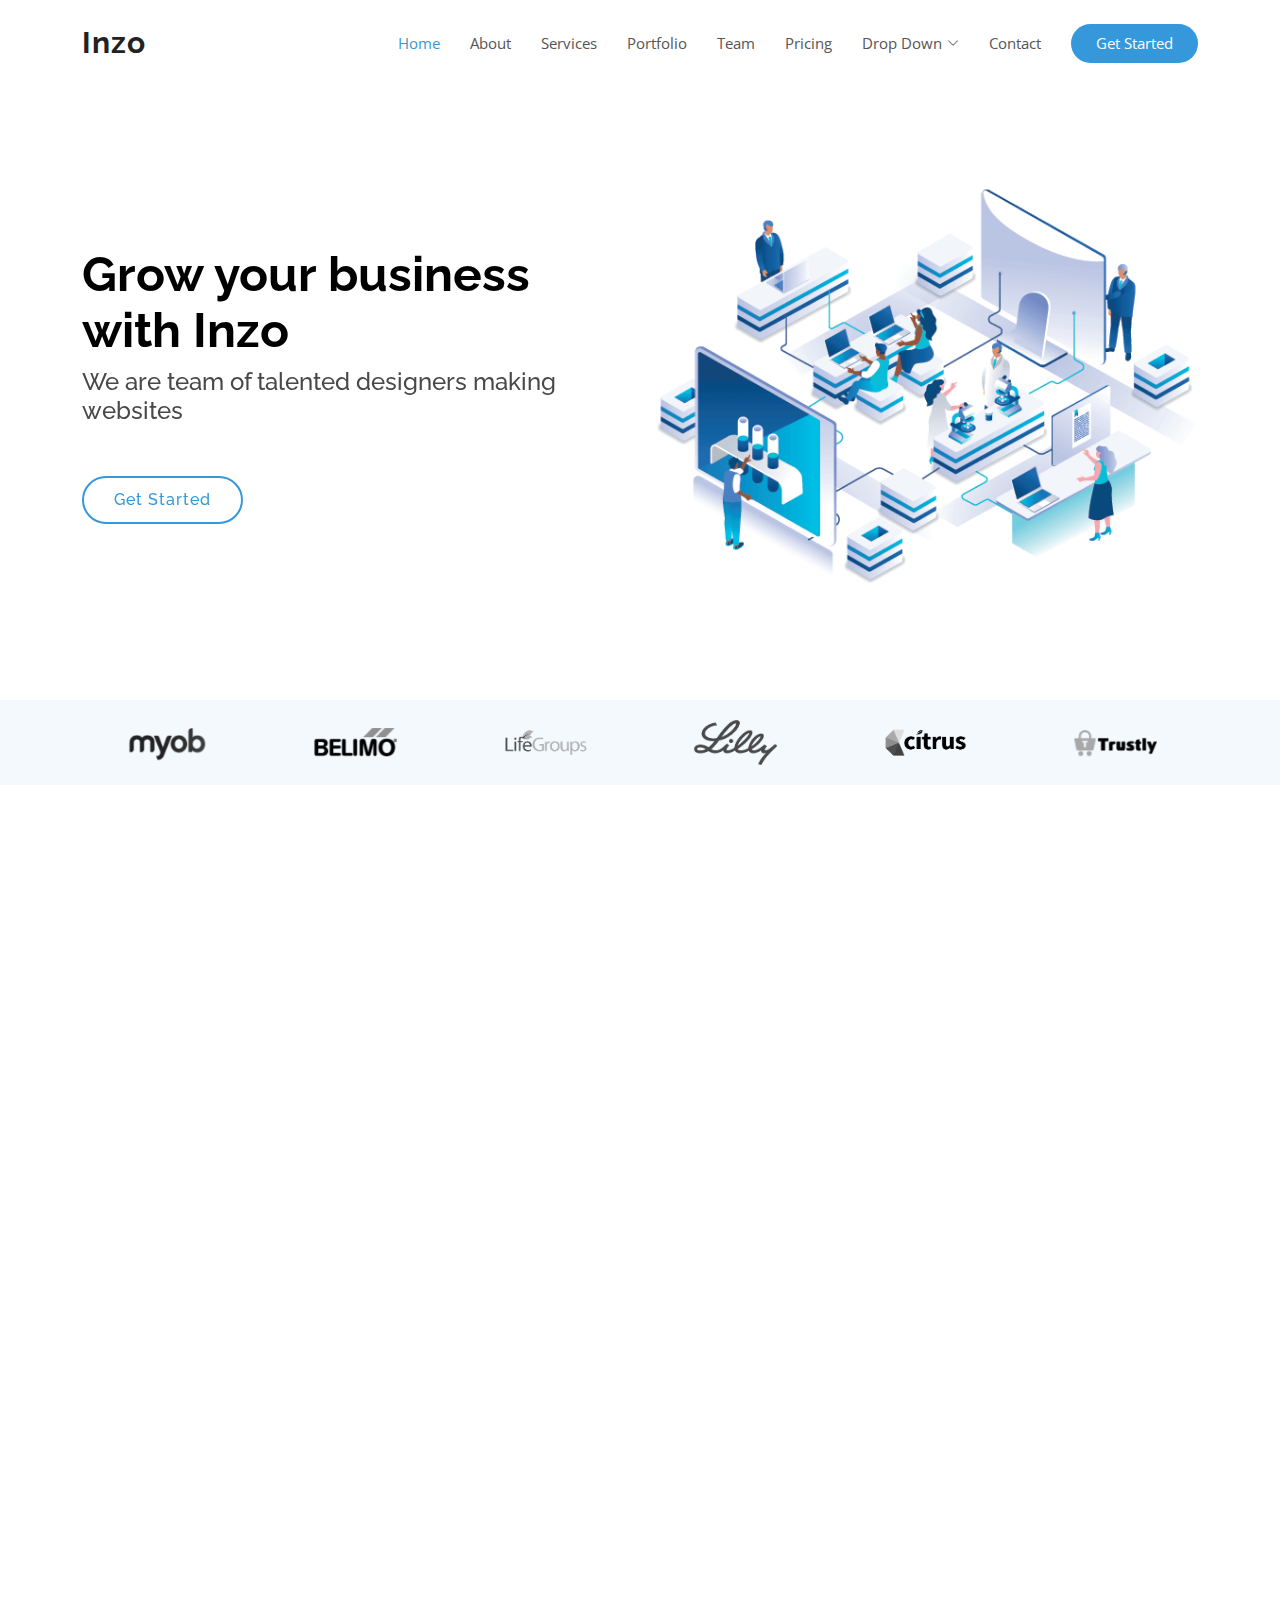
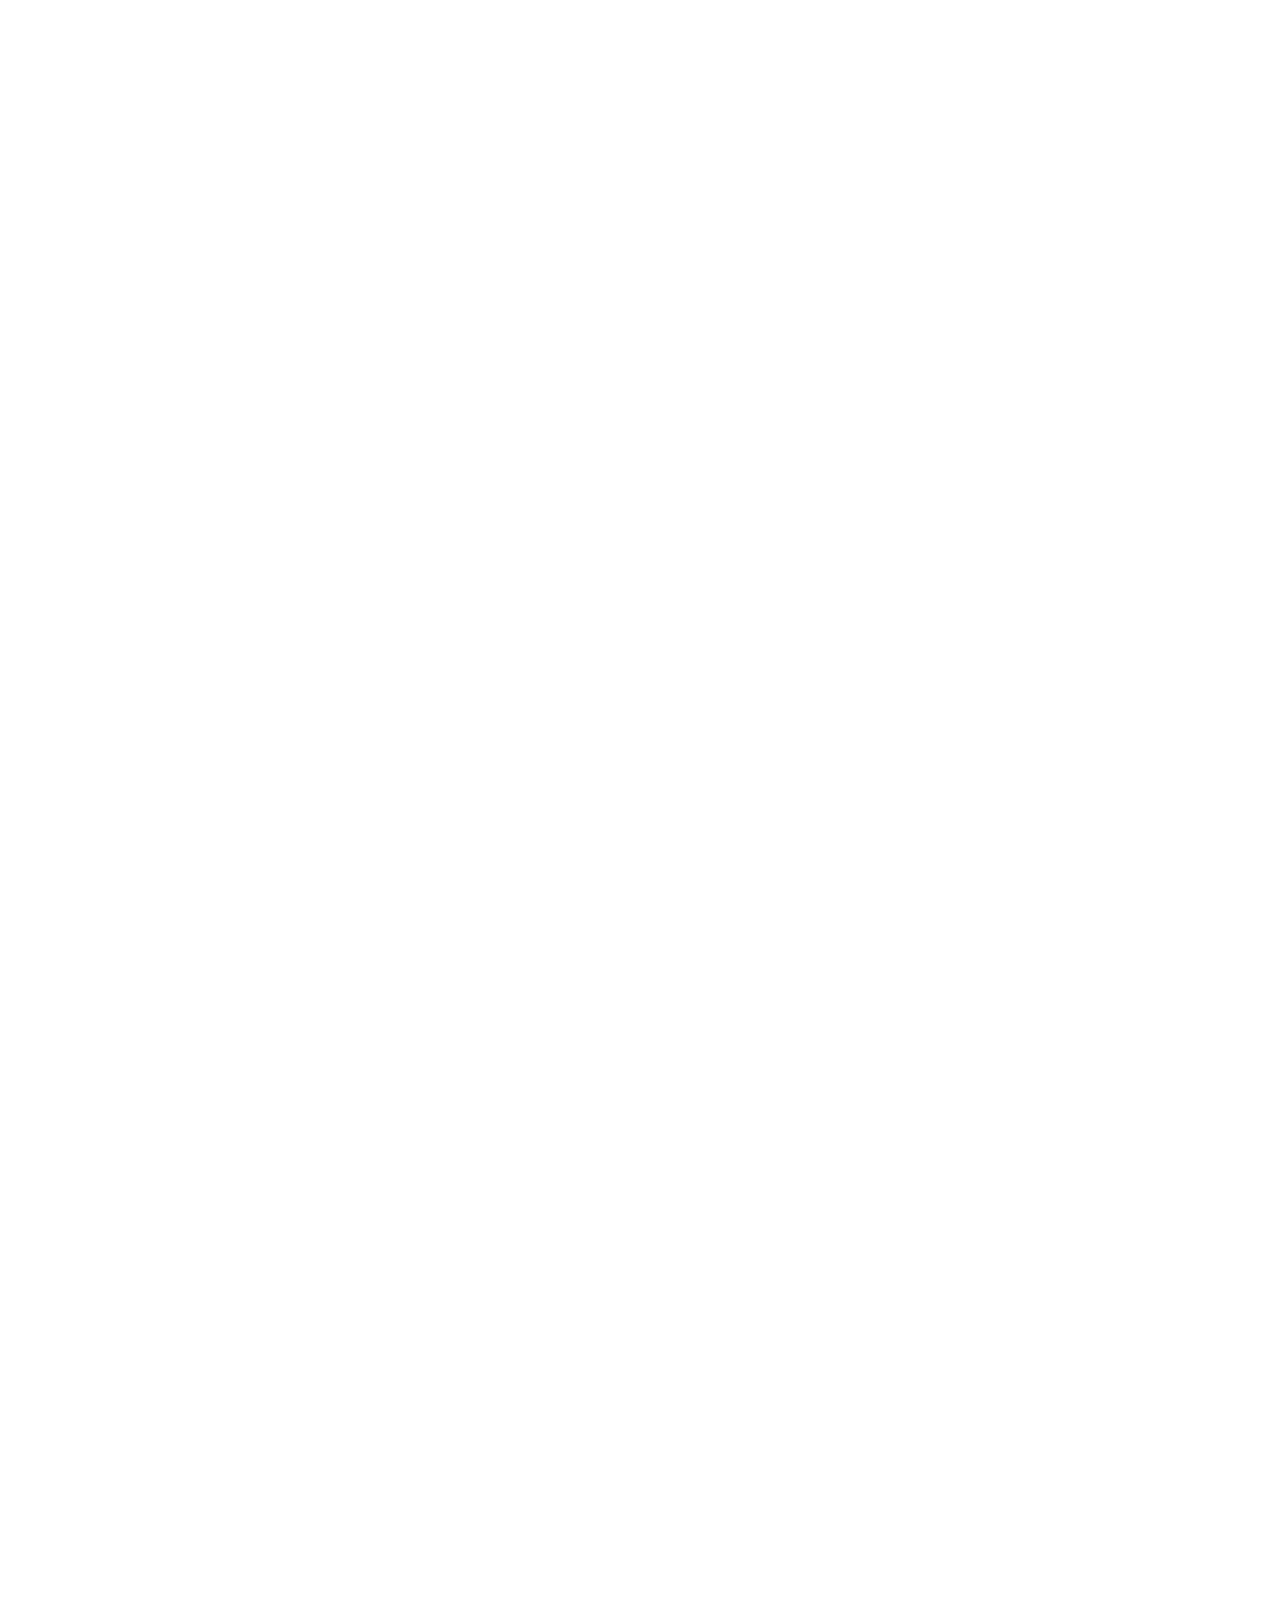
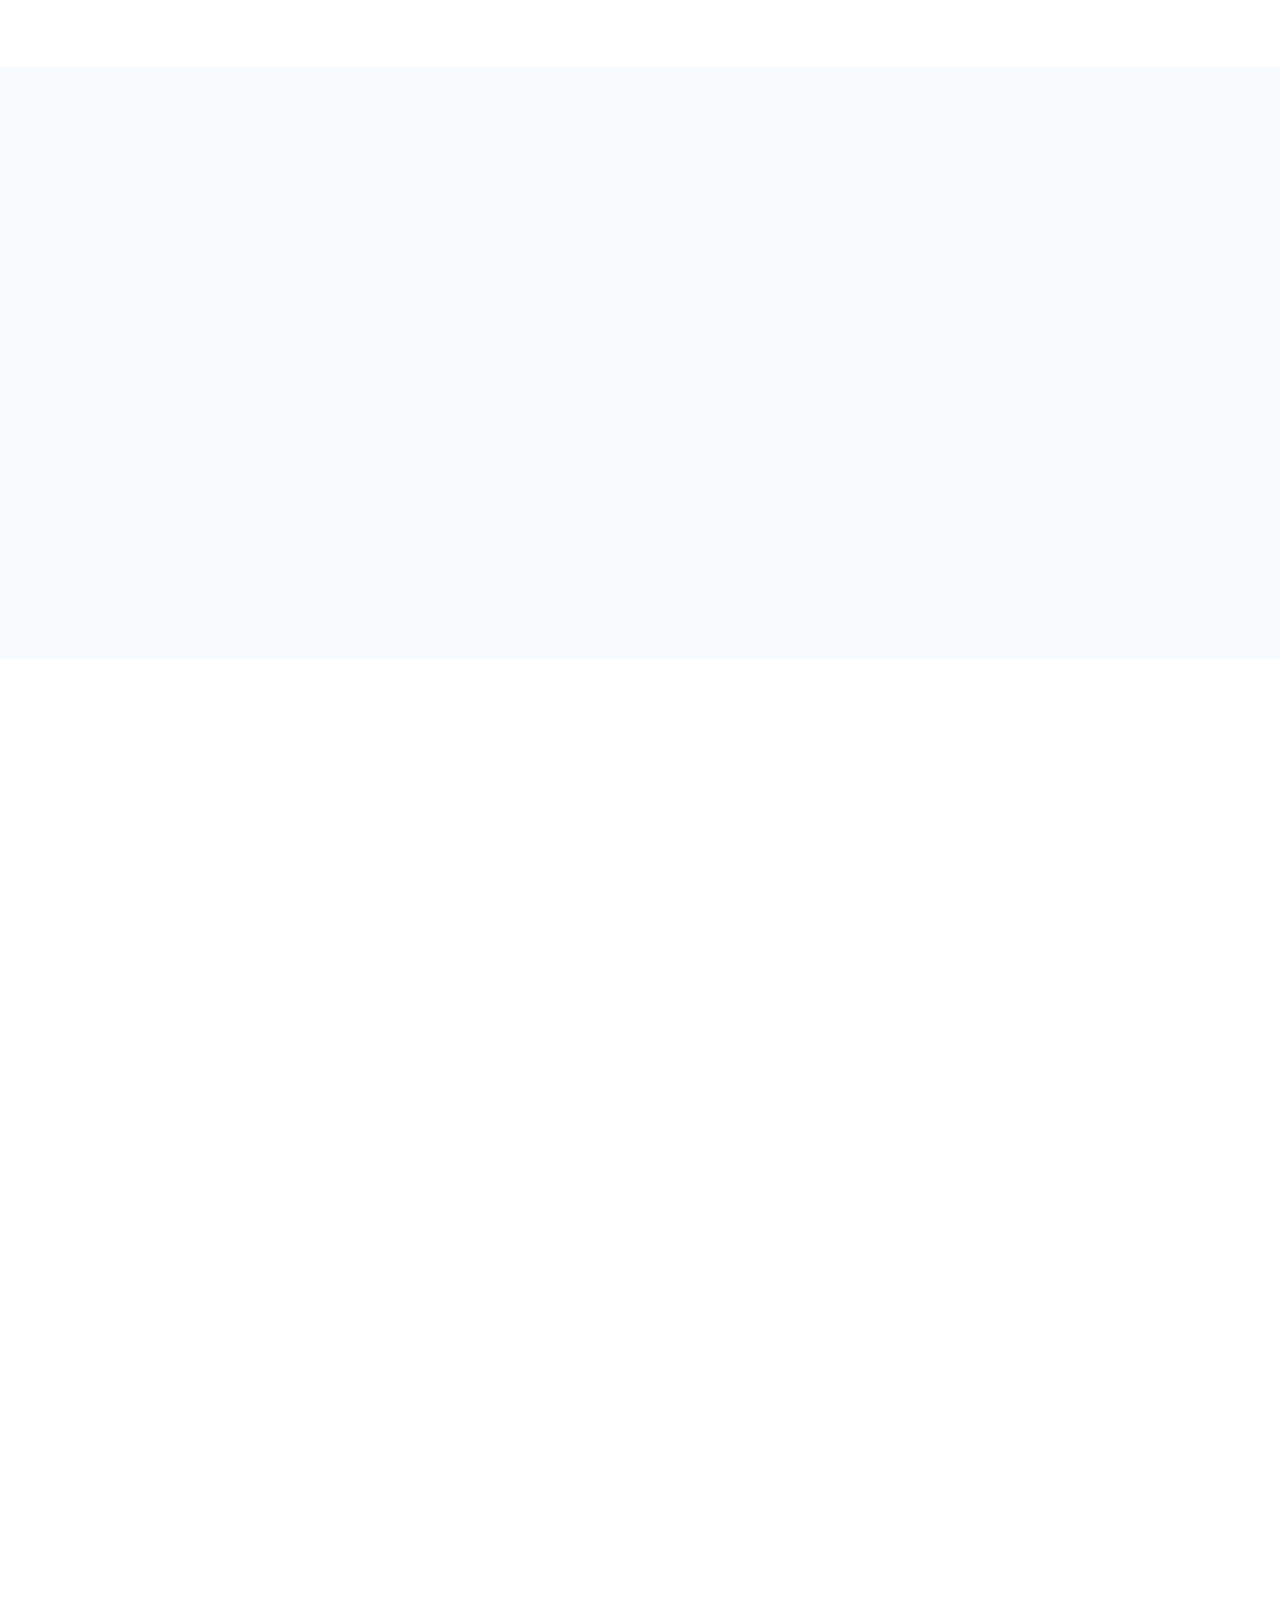
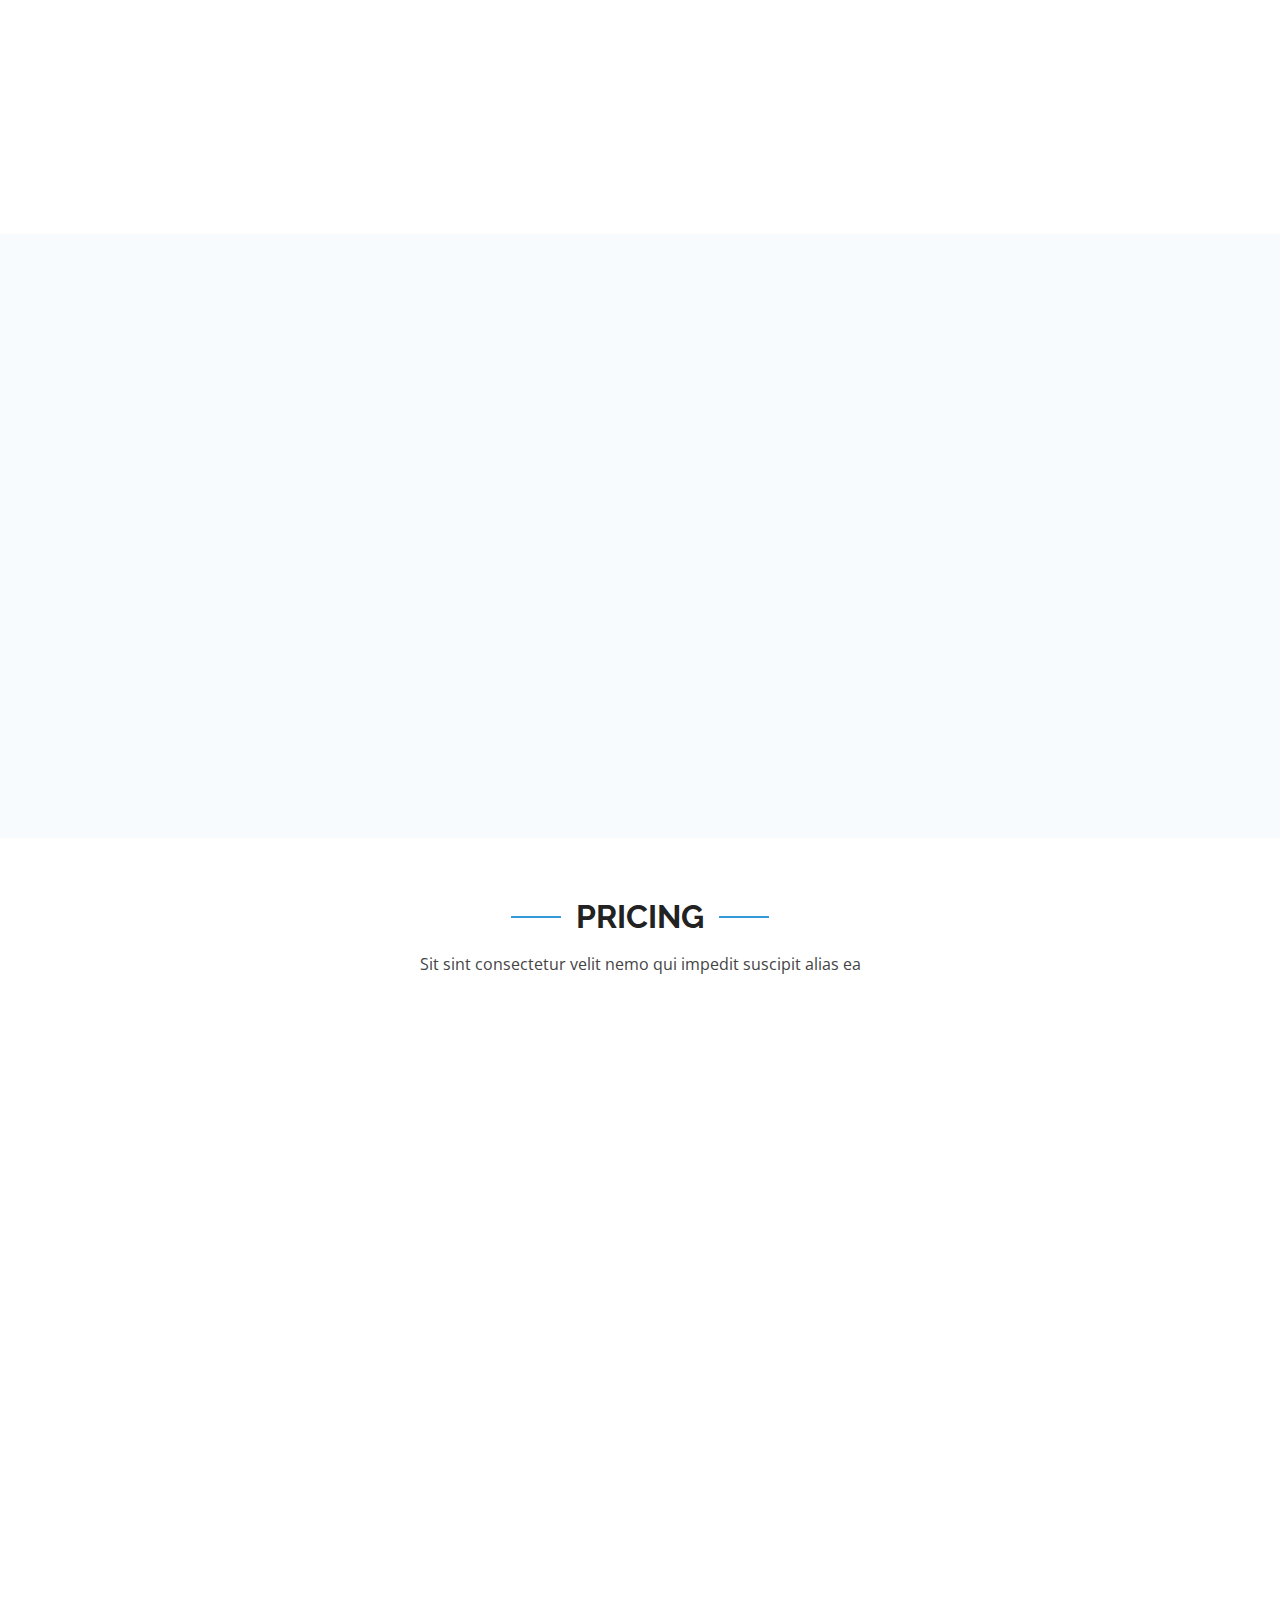
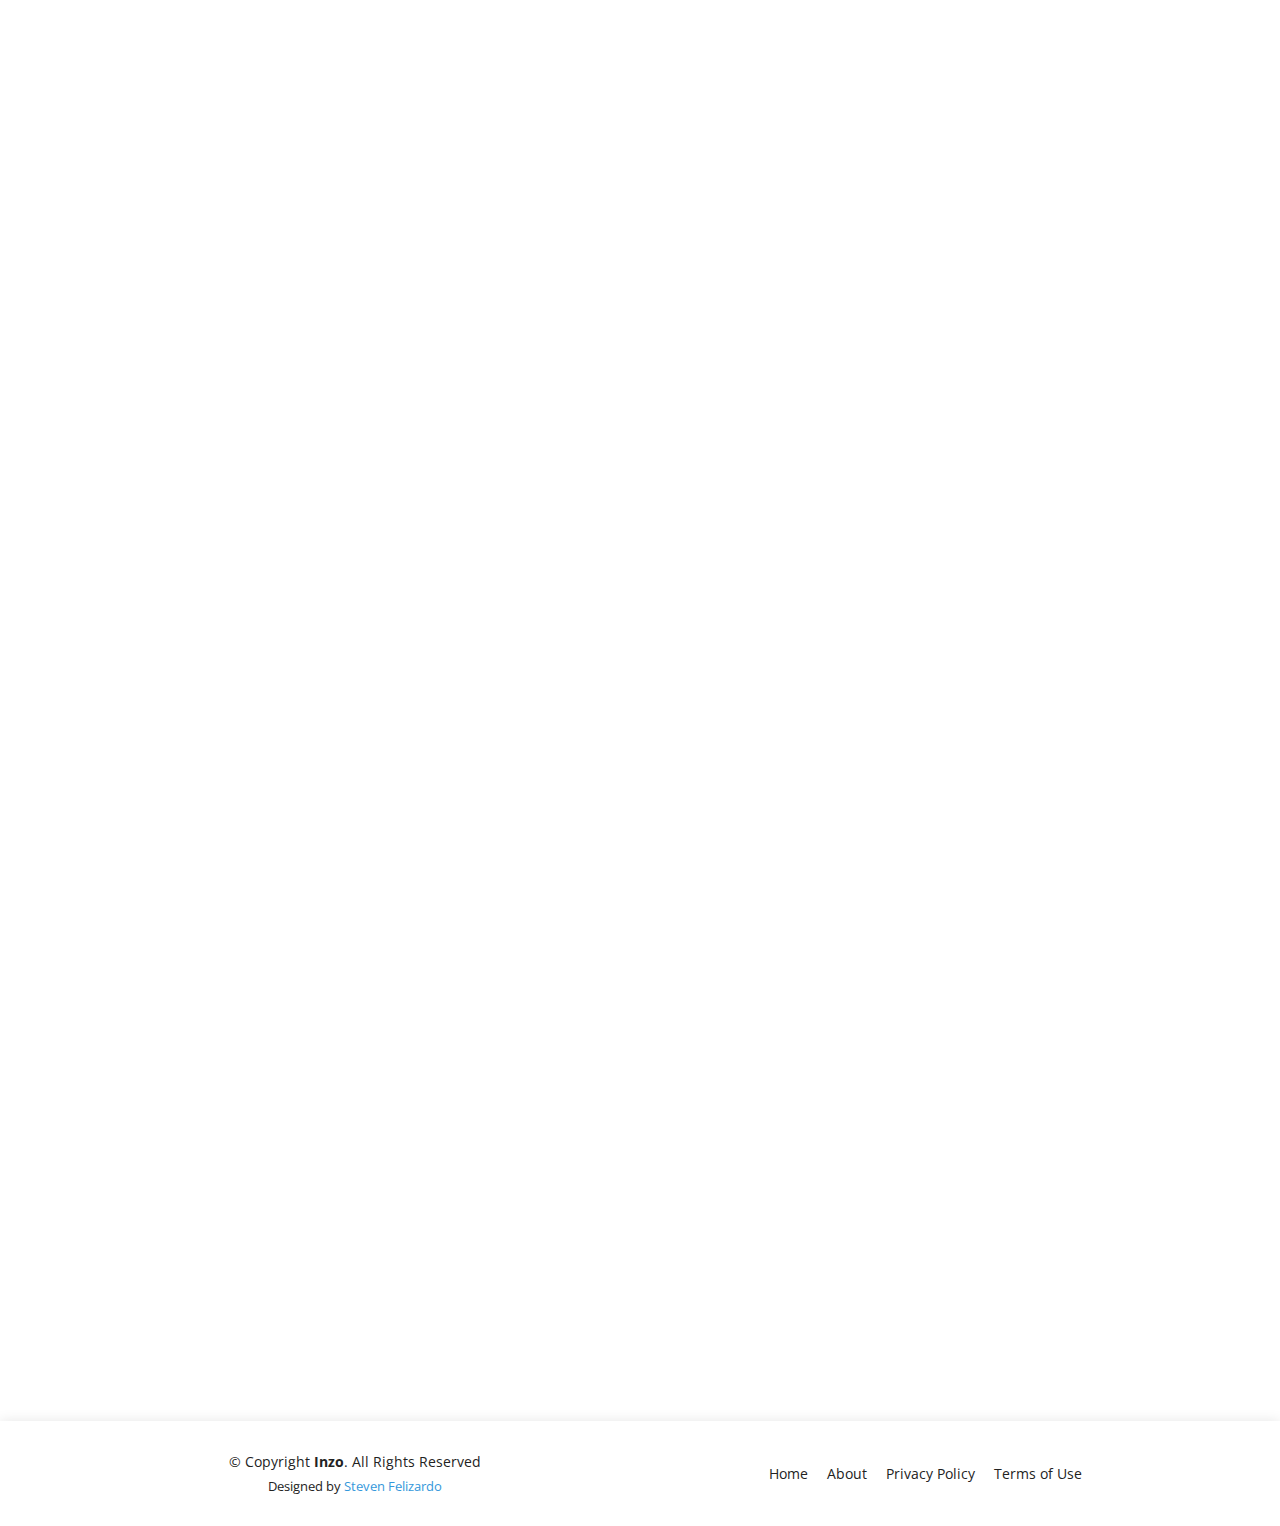
<file: index.html>
<!DOCTYPE html>
<html lang="en">
  <head>
    <meta charset="utf-8" />
    <meta content="width=device-width, initial-scale=1.0" name="viewport" />

    <title>Inzo</title>
    <meta content="" name="description" />
    <meta content="" name="keywords" />

    <!-- Favicons -->
    <link href="assets/img/apple-touch-icon.png" rel="apple-touch-icon" />

    <!-- Google Fonts -->
    <link
      href="https://fonts.googleapis.com/css?family=Open+Sans:300,300i,400,400i,600,600i,700,700i|Raleway:300,300i,400,400i,500,500i,600,600i,700,700i|Poppins:300,300i,400,400i,500,500i,600,600i,700,700i"
      rel="stylesheet"
    />

    <!-- Vendor CSS Files -->
    <link href="assets/vendor/aos/aos.css" rel="stylesheet" />
    <link
      href="assets/vendor/bootstrap/css/bootstrap.min.css"
      rel="stylesheet"
    />
    <link
      href="assets/vendor/bootstrap-icons/bootstrap-icons.css"
      rel="stylesheet"
    />
    <link href="assets/vendor/boxicons/css/boxicons.min.css" rel="stylesheet" />
    <link
      href="assets/vendor/glightbox/css/glightbox.min.css"
      rel="stylesheet"
    />
    <link href="assets/vendor/remixicon/remixicon.css" rel="stylesheet" />
    <link href="assets/vendor/swiper/swiper-bundle.min.css" rel="stylesheet" />

    <!-- Template Main CSS File -->
    <link href="assets/css/style.css" rel="stylesheet" />
  </head>

  <body>
    <!-- ======= Header ======= -->
    <header id="header" class="fixed-top d-flex align-items-center">
      <div class="container d-flex align-items-center justify-content-between">
        <div class="logo">
          <h1><a href="index.html">Inzo</a></h1>
          <!-- Uncomment below if you prefer to use an image logo -->
          <!-- <a href="index.html"><img src="assets/img/logo.png" alt="" class="img-fluid"></a>-->
        </div>

        <nav id="navbar" class="navbar">
          <ul>
            <li><a class="nav-link scrollto active" href="#hero">Home</a></li>
            <li><a class="nav-link scrollto" href="#about">About</a></li>
            <li><a class="nav-link scrollto" href="#services">Services</a></li>
            <li>
              <a class="nav-link scrollto" href="#portfolio">Portfolio</a>
            </li>
            <li><a class="nav-link scrollto" href="#team">Team</a></li>
            <li><a class="nav-link scrollto" href="#pricing">Pricing</a></li>
            <li class="dropdown">
              <a href="#"
                ><span>Drop Down</span> <i class="bi bi-chevron-down"></i
              ></a>
              <ul>
                <li><a href="#">Drop Down 1</a></li>
                <li class="dropdown">
                  <a href="#"
                    ><span>Deep Drop Down</span>
                    <i class="bi bi-chevron-right"></i
                  ></a>
                  <ul>
                    <li><a href="#">Deep Drop Down 1</a></li>
                    <li><a href="#">Deep Drop Down 2</a></li>
                    <li><a href="#">Deep Drop Down 3</a></li>
                    <li><a href="#">Deep Drop Down 4</a></li>
                    <li><a href="#">Deep Drop Down 5</a></li>
                  </ul>
                </li>
                <li><a href="#">Drop Down 2</a></li>
                <li><a href="#">Drop Down 3</a></li>
                <li><a href="#">Drop Down 4</a></li>
              </ul>
            </li>
            <li><a class="nav-link scrollto" href="#contact">Contact</a></li>
            <li>
              <a class="getstarted scrollto" href="#about">Get Started</a>
            </li>
          </ul>
          <i class="bi bi-list mobile-nav-toggle"></i>
        </nav>
        <!-- .navbar -->
      </div>
    </header>
    <!-- End Header -->

    <!-- ======= Hero Section ======= -->
    <section id="hero" class="d-flex align-items-center">
      <div class="container">
        <div class="row">
          <div
            class="col-lg-6 pt-5 pt-lg-0 order-2 order-lg-1 d-flex flex-column justify-content-center"
          >
            <h1 data-aos="fade-up">Grow your business with Inzo</h1>
            <h2 data-aos="fade-up" data-aos-delay="400">
              We are team of talented designers making websites
            </h2>
            <div data-aos="fade-up" data-aos-delay="800">
              <a href="#about" class="btn-get-started scrollto">Get Started</a>
            </div>
          </div>
          <div
            class="col-lg-6 order-1 order-lg-2 hero-img"
            data-aos="fade-left"
            data-aos-delay="200"
          >
            <img
              src="assets/img/hero-img.png"
              class="img-fluid animated"
              alt=""
            />
          </div>
        </div>
      </div>
    </section>
    <!-- End Hero -->

    <main id="main">
      <!-- ======= Clients Section ======= -->
      <section id="clients" class="clients clients">
        <div class="container">
          <div class="row">
            <div class="col-lg-2 col-md-4 col-6">
              <img
                src="assets/img/clients/client-1.png"
                class="img-fluid"
                alt=""
                data-aos="zoom-in"
              />
            </div>

            <div class="col-lg-2 col-md-4 col-6">
              <img
                src="assets/img/clients/client-2.png"
                class="img-fluid"
                alt=""
                data-aos="zoom-in"
                data-aos-delay="100"
              />
            </div>

            <div class="col-lg-2 col-md-4 col-6">
              <img
                src="assets/img/clients/client-3.png"
                class="img-fluid"
                alt=""
                data-aos="zoom-in"
                data-aos-delay="200"
              />
            </div>

            <div class="col-lg-2 col-md-4 col-6">
              <img
                src="assets/img/clients/client-4.png"
                class="img-fluid"
                alt=""
                data-aos="zoom-in"
                data-aos-delay="300"
              />
            </div>

            <div class="col-lg-2 col-md-4 col-6">
              <img
                src="assets/img/clients/client-5.png"
                class="img-fluid"
                alt=""
                data-aos="zoom-in"
                data-aos-delay="400"
              />
            </div>

            <div class="col-lg-2 col-md-4 col-6">
              <img
                src="assets/img/clients/client-6.png"
                class="img-fluid"
                alt=""
                data-aos="zoom-in"
                data-aos-delay="500"
              />
            </div>
          </div>
        </div>
      </section>
      <!-- End Clients Section -->

      <!-- ======= About Us Section ======= -->
      <section id="about" class="about">
        <div class="container">
          <div class="section-title" data-aos="fade-up">
            <h2>About Us</h2>
          </div>

          <div class="row content">
            <div class="col-lg-6" data-aos="fade-up" data-aos-delay="150">
              <p>
                Lorem ipsum dolor sit amet, consectetur adipiscing elit, sed do
                eiusmod tempor incididunt ut labore et dolore magna aliqua.
              </p>
              <ul>
                <li>
                  <i class="ri-check-double-line"></i> Ullamco laboris nisi ut
                  aliquip ex ea commodo consequat
                </li>
                <li>
                  <i class="ri-check-double-line"></i> Duis aute irure dolor in
                  reprehenderit in voluptate velit
                </li>
                <li>
                  <i class="ri-check-double-line"></i> Ullamco laboris nisi ut
                  aliquip ex ea commodo consequat
                </li>
              </ul>
            </div>
            <div
              class="col-lg-6 pt-4 pt-lg-0"
              data-aos="fade-up"
              data-aos-delay="300"
            >
              <p>
                Ullamco laboris nisi ut aliquip ex ea commodo consequat. Duis
                aute irure dolor in reprehenderit in voluptate velit esse cillum
                dolore eu fugiat nulla pariatur. Excepteur sint occaecat
                cupidatat non proident, sunt in culpa qui officia deserunt
                mollit anim id est laborum.
              </p>
              <a href="#" class="btn-learn-more">Learn More</a>
            </div>
          </div>
        </div>
      </section>
      <!-- End About Us Section -->

      <!-- ======= Counts Section ======= -->
      <section id="counts" class="counts">
        <div class="container">
          <div class="row">
            <div
              class="image col-xl-5 d-flex align-items-stretch justify-content-center justify-content-xl-start"
              data-aos="fade-right"
              data-aos-delay="150"
            >
              <img src="assets/img/counts-img.svg" alt="" class="img-fluid" />
            </div>

            <div
              class="col-xl-7 d-flex align-items-stretch pt-4 pt-xl-0"
              data-aos="fade-left"
              data-aos-delay="300"
            >
              <div class="content d-flex flex-column justify-content-center">
                <div class="row">
                  <div class="col-md-6 d-md-flex align-items-md-stretch">
                    <div class="count-box">
                      <i class="bi bi-emoji-smile"></i>
                      <span
                        data-purecounter-start="0"
                        data-purecounter-end="65"
                        data-purecounter-duration="1"
                        class="purecounter"
                      ></span>
                      <p>
                        <strong>Happy Clients</strong> consequuntur voluptas
                        nostrum aliquid ipsam architecto ut.
                      </p>
                    </div>
                  </div>

                  <div class="col-md-6 d-md-flex align-items-md-stretch">
                    <div class="count-box">
                      <i class="bi bi-journal-richtext"></i>
                      <span
                        data-purecounter-start="0"
                        data-purecounter-end="85"
                        data-purecounter-duration="1"
                        class="purecounter"
                      ></span>
                      <p>
                        <strong>Projects</strong> adipisci atque cum quia
                        aspernatur totam laudantium et quia dere tan
                      </p>
                    </div>
                  </div>

                  <div class="col-md-6 d-md-flex align-items-md-stretch">
                    <div class="count-box">
                      <i class="bi bi-clock"></i>
                      <span
                        data-purecounter-start="0"
                        data-purecounter-end="18"
                        data-purecounter-duration="1"
                        class="purecounter"
                      ></span>
                      <p>
                        <strong>Years of experience</strong> aut commodi quaerat
                        modi aliquam nam ducimus aut voluptate non vel
                      </p>
                    </div>
                  </div>

                  <div class="col-md-6 d-md-flex align-items-md-stretch">
                    <div class="count-box">
                      <i class="bi bi-award"></i>
                      <span
                        data-purecounter-start="0"
                        data-purecounter-end="15"
                        data-purecounter-duration="1"
                        class="purecounter"
                      ></span>
                      <p>
                        <strong>Awards</strong> rerum asperiores dolor alias quo
                        reprehenderit eum et nemo pad der
                      </p>
                    </div>
                  </div>
                </div>
              </div>
              <!-- End .content-->
            </div>
          </div>
        </div>
      </section>
      <!-- End Counts Section -->

      <!-- ======= Services Section ======= -->
      <section id="services" class="services">
        <div class="container">
          <div class="section-title" data-aos="fade-up">
            <h2>Services</h2>
            <p>
              Magnam dolores commodi suscipit eius consequatur ex aliquid fug
            </p>
          </div>

          <div class="row">
            <div
              class="col-md-6 col-lg-3 d-flex align-items-stretch mb-5 mb-lg-0"
            >
              <div class="icon-box" data-aos="fade-up" data-aos-delay="100">
                <div class="icon"><i class="bx bxl-dribbble"></i></div>
                <h4 class="title"><a href="">Lorem Ipsum</a></h4>
                <p class="description">
                  Voluptatum deleniti atque corrupti quos dolores et quas
                  molestias excepturi
                </p>
              </div>
            </div>

            <div
              class="col-md-6 col-lg-3 d-flex align-items-stretch mb-5 mb-lg-0"
            >
              <div class="icon-box" data-aos="fade-up" data-aos-delay="200">
                <div class="icon"><i class="bx bx-file"></i></div>
                <h4 class="title"><a href="">Sed ut perspiciatis</a></h4>
                <p class="description">
                  Duis aute irure dolor in reprehenderit in voluptate velit esse
                  cillum dolore
                </p>
              </div>
            </div>

            <div
              class="col-md-6 col-lg-3 d-flex align-items-stretch mb-5 mb-lg-0"
            >
              <div class="icon-box" data-aos="fade-up" data-aos-delay="300">
                <div class="icon"><i class="bx bx-tachometer"></i></div>
                <h4 class="title"><a href="">Magni Dolores</a></h4>
                <p class="description">
                  Excepteur sint occaecat cupidatat non proident, sunt in culpa
                  qui officia
                </p>
              </div>
            </div>

            <div
              class="col-md-6 col-lg-3 d-flex align-items-stretch mb-5 mb-lg-0"
            >
              <div class="icon-box" data-aos="fade-up" data-aos-delay="400">
                <div class="icon"><i class="bx bx-world"></i></div>
                <h4 class="title"><a href="">Nemo Enim</a></h4>
                <p class="description">
                  At vero eos et accusamus et iusto odio dignissimos ducimus qui
                  blanditiis
                </p>
              </div>
            </div>
          </div>
        </div>
      </section>
      <!-- End Services Section -->

      <!-- ======= More Services Section ======= -->
      <section id="more-services" class="more-services">
        <div class="container">
          <div class="row">
            <div class="col-md-6 d-flex align-items-stretch">
              <div
                class="card"
                style="background-image: url('assets/img/more-services-1.jpg')"
                data-aos="fade-up"
                data-aos-delay="100"
              >
                <div class="card-body">
                  <h5 class="card-title"><a href="">Lobira Duno</a></h5>
                  <p class="card-text">
                    Lorem ipsum dolor sit amet, consectetur elit, sed do eiusmod
                    tempor ut labore et dolore magna aliqua.
                  </p>
                  <div class="read-more">
                    <a href="#"><i class="bi bi-arrow-right"></i> Read More</a>
                  </div>
                </div>
              </div>
            </div>
            <div class="col-md-6 d-flex align-items-stretch mt-4 mt-md-0">
              <div
                class="card"
                style="background-image: url('assets/img/more-services-2.jpg')"
                data-aos="fade-up"
                data-aos-delay="200"
              >
                <div class="card-body">
                  <h5 class="card-title"><a href="">Limere Radses</a></h5>
                  <p class="card-text">
                    Sed ut perspiciatis unde omnis iste natus error sit
                    voluptatem doloremque laudantium, totam rem.
                  </p>
                  <div class="read-more">
                    <a href="#"><i class="bi bi-arrow-right"></i> Read More</a>
                  </div>
                </div>
              </div>
            </div>
            <div class="col-md-6 d-flex align-items-stretch mt-4">
              <div
                class="card"
                style="background-image: url('assets/img/more-services-3.jpg')"
                data-aos="fade-up"
                data-aos-delay="100"
              >
                <div class="card-body">
                  <h5 class="card-title"><a href="">Nive Lodo</a></h5>
                  <p class="card-text">
                    Nemo enim ipsam voluptatem quia voluptas sit aut odit aut
                    fugit, sed quia magni dolores.
                  </p>
                  <div class="read-more">
                    <a href="#"><i class="bi bi-arrow-right"></i> Read More</a>
                  </div>
                </div>
              </div>
            </div>
            <div class="col-md-6 d-flex align-items-stretch mt-4">
              <div
                class="card"
                style="background-image: url('assets/img/more-services-4.jpg')"
                data-aos="fade-up"
                data-aos-delay="200"
              >
                <div class="card-body">
                  <h5 class="card-title"><a href="">Pale Treda</a></h5>
                  <p class="card-text">
                    Nostrum eum sed et autem dolorum perspiciatis. Magni porro
                    quisquam laudantium voluptatem.
                  </p>
                  <div class="read-more">
                    <a href="#"><i class="bi bi-arrow-right"></i> Read More</a>
                  </div>
                </div>
              </div>
            </div>
          </div>
        </div>
      </section>
      <!-- End More Services Section -->

      <!-- ======= Features Section ======= -->
      <section id="features" class="features">
        <div class="container">
          <div class="section-title" data-aos="fade-up">
            <h2>Features</h2>
            <p>Necessitatibus eius consequatur ex aliquid fuga eum quidem</p>
          </div>

          <div class="row" data-aos="fade-up" data-aos-delay="300">
            <div class="col-lg-3 col-md-4">
              <div class="icon-box">
                <i class="ri-store-line" style="color: #ffbb2c"></i>
                <h3><a href="">Lorem Ipsum</a></h3>
              </div>
            </div>
            <div class="col-lg-3 col-md-4 mt-4 mt-md-0">
              <div class="icon-box">
                <i class="ri-bar-chart-box-line" style="color: #5578ff"></i>
                <h3><a href="">Dolor Sitema</a></h3>
              </div>
            </div>
            <div class="col-lg-3 col-md-4 mt-4 mt-md-0">
              <div class="icon-box">
                <i class="ri-calendar-todo-line" style="color: #e80368"></i>
                <h3><a href="">Sed perspiciatis</a></h3>
              </div>
            </div>
            <div class="col-lg-3 col-md-4 mt-4 mt-lg-0">
              <div class="icon-box">
                <i class="ri-paint-brush-line" style="color: #e361ff"></i>
                <h3><a href="">Magni Dolores</a></h3>
              </div>
            </div>
            <div class="col-lg-3 col-md-4 mt-4">
              <div class="icon-box">
                <i class="ri-database-2-line" style="color: #47aeff"></i>
                <h3><a href="">Nemo Enim</a></h3>
              </div>
            </div>
            <div class="col-lg-3 col-md-4 mt-4">
              <div class="icon-box">
                <i class="ri-gradienter-line" style="color: #ffa76e"></i>
                <h3><a href="">Eiusmod Tempor</a></h3>
              </div>
            </div>
            <div class="col-lg-3 col-md-4 mt-4">
              <div class="icon-box">
                <i class="ri-file-list-3-line" style="color: #11dbcf"></i>
                <h3><a href="">Midela Teren</a></h3>
              </div>
            </div>
            <div class="col-lg-3 col-md-4 mt-4">
              <div class="icon-box">
                <i class="ri-price-tag-2-line" style="color: #4233ff"></i>
                <h3><a href="">Pira Neve</a></h3>
              </div>
            </div>
            <div class="col-lg-3 col-md-4 mt-4">
              <div class="icon-box">
                <i class="ri-anchor-line" style="color: #b2904f"></i>
                <h3><a href="">Dirada Pack</a></h3>
              </div>
            </div>
            <div class="col-lg-3 col-md-4 mt-4">
              <div class="icon-box">
                <i class="ri-disc-line" style="color: #b20969"></i>
                <h3><a href="">Moton Ideal</a></h3>
              </div>
            </div>
            <div class="col-lg-3 col-md-4 mt-4">
              <div class="icon-box">
                <i class="ri-base-station-line" style="color: #ff5828"></i>
                <h3><a href="">Verdo Park</a></h3>
              </div>
            </div>
            <div class="col-lg-3 col-md-4 mt-4">
              <div class="icon-box">
                <i class="ri-fingerprint-line" style="color: #29cc61"></i>
                <h3><a href="">Flavor Nivelanda</a></h3>
              </div>
            </div>
          </div>
        </div>
      </section>
      <!-- End Features Section -->

      <!-- ======= Testimonials Section ======= -->
      <section id="testimonials" class="testimonials section-bg">
        <div class="container">
          <div class="section-title" data-aos="fade-up">
            <h2>Testimonials</h2>
            <p>Magnam dolores commodi suscipit eum quidem consectetur velit</p>
          </div>

          <div
            class="testimonials-slider swiper"
            data-aos="fade-up"
            data-aos-delay="100"
          >
            <div class="swiper-wrapper">
              <div class="swiper-slide">
                <div class="testimonial-wrap">
                  <div class="testimonial-item">
                    <img
                      src="assets/img/testimonials/testimonials-1.jpg"
                      class="testimonial-img"
                      alt=""
                    />
                    <h3>Saul Goodman</h3>
                    <h4>Ceo &amp; Founder</h4>
                    <p>
                      <i class="bx bxs-quote-alt-left quote-icon-left"></i>
                      Proin iaculis purus consequat sem cure digni ssim donec
                      porttitora entum suscipit rhoncus. Accusantium quam,
                      ultricies eget id, aliquam eget nibh et. Maecen aliquam,
                      risus at semper.
                      <i class="bx bxs-quote-alt-right quote-icon-right"></i>
                    </p>
                  </div>
                </div>
              </div>
              <!-- End testimonial item -->

              <div class="swiper-slide">
                <div class="testimonial-wrap">
                  <div class="testimonial-item">
                    <img
                      src="assets/img/testimonials/testimonials-2.jpg"
                      class="testimonial-img"
                      alt=""
                    />
                    <h3>Sara Wilsson</h3>
                    <h4>Designer</h4>
                    <p>
                      <i class="bx bxs-quote-alt-left quote-icon-left"></i>
                      Export tempor illum tamen malis malis eram quae irure esse
                      labore quem cillum quid cillum eram malis quorum velit
                      fore eram velit sunt aliqua noster fugiat irure amet legam
                      anim culpa.
                      <i class="bx bxs-quote-alt-right quote-icon-right"></i>
                    </p>
                  </div>
                </div>
              </div>
              <!-- End testimonial item -->

              <div class="swiper-slide">
                <div class="testimonial-wrap">
                  <div class="testimonial-item">
                    <img
                      src="assets/img/testimonials/testimonials-3.jpg"
                      class="testimonial-img"
                      alt=""
                    />
                    <h3>Jena Karlis</h3>
                    <h4>Store Owner</h4>
                    <p>
                      <i class="bx bxs-quote-alt-left quote-icon-left"></i>
                      Enim nisi quem export duis labore cillum quae magna enim
                      sint quorum nulla quem veniam duis minim tempor labore
                      quem eram duis noster aute amet eram fore quis sint minim.
                      <i class="bx bxs-quote-alt-right quote-icon-right"></i>
                    </p>
                  </div>
                </div>
              </div>
              <!-- End testimonial item -->

              <div class="swiper-slide">
                <div class="testimonial-wrap">
                  <div class="testimonial-item">
                    <img
                      src="assets/img/testimonials/testimonials-4.jpg"
                      class="testimonial-img"
                      alt=""
                    />
                    <h3>Matt Brandon</h3>
                    <h4>Freelancer</h4>
                    <p>
                      <i class="bx bxs-quote-alt-left quote-icon-left"></i>
                      Fugiat enim eram quae cillum dolore dolor amet nulla culpa
                      multos export minim fugiat minim velit minim dolor enim
                      duis veniam ipsum anim magna sunt elit fore quem dolore
                      labore illum veniam.
                      <i class="bx bxs-quote-alt-right quote-icon-right"></i>
                    </p>
                  </div>
                </div>
              </div>
              <!-- End testimonial item -->

              <div class="swiper-slide">
                <div class="testimonial-wrap">
                  <div class="testimonial-item">
                    <img
                      src="assets/img/testimonials/testimonials-5.jpg"
                      class="testimonial-img"
                      alt=""
                    />
                    <h3>John Larson</h3>
                    <h4>Entrepreneur</h4>
                    <p>
                      <i class="bx bxs-quote-alt-left quote-icon-left"></i>
                      Quis quorum aliqua sint quem legam fore sunt eram irure
                      aliqua veniam tempor noster veniam enim culpa labore duis
                      sunt culpa nulla illum cillum fugiat legam esse veniam
                      culpa fore nisi cillum quid.
                      <i class="bx bxs-quote-alt-right quote-icon-right"></i>
                    </p>
                  </div>
                </div>
              </div>
              <!-- End testimonial item -->
            </div>
            <div class="swiper-pagination"></div>
          </div>
        </div>
      </section>
      <!-- End Testimonials Section -->

      <!-- ======= Portfolio Section ======= -->
      <section id="portfolio" class="portfolio">
        <div class="container">
          <div class="section-title" data-aos="fade-up">
            <h2>Portfolio</h2>
            <p>Necessitatibus eius consequatur ex aliquid fuga eum quidem</p>
          </div>

          <div class="row" data-aos="fade-up" data-aos-delay="200">
            <div class="col-lg-12 d-flex justify-content-center">
              <ul id="portfolio-flters">
                <li data-filter="*" class="filter-active">All</li>
                <li data-filter=".filter-app">App</li>
                <li data-filter=".filter-card">Card</li>
                <li data-filter=".filter-web">Web</li>
              </ul>
            </div>
          </div>

          <div
            class="row portfolio-container"
            data-aos="fade-up"
            data-aos-delay="400"
          >
            <div class="col-lg-4 col-md-6 portfolio-item filter-app">
              <div class="portfolio-wrap">
                <img
                  src="assets/img/portfolio/portfolio-1.jpg"
                  class="img-fluid"
                  alt=""
                />
                <div class="portfolio-info">
                  <h4>App 1</h4>
                  <p>App</p>
                  <div class="portfolio-links">
                    <a
                      href="assets/img/portfolio/portfolio-1.jpg"
                      data-gallery="portfolioGallery"
                      class="portfolio-lightbox"
                      title="App 1"
                      ><i class="bx bx-plus"></i
                    ></a>
                    <a href="portfolio-details.html" title="More Details"
                      ><i class="bx bx-link"></i
                    ></a>
                  </div>
                </div>
              </div>
            </div>

            <div class="col-lg-4 col-md-6 portfolio-item filter-web">
              <div class="portfolio-wrap">
                <img
                  src="assets/img/portfolio/portfolio-2.jpg"
                  class="img-fluid"
                  alt=""
                />
                <div class="portfolio-info">
                  <h4>Web 3</h4>
                  <p>Web</p>
                  <div class="portfolio-links">
                    <a
                      href="assets/img/portfolio/portfolio-2.jpg"
                      data-gallery="portfolioGallery"
                      class="portfolio-lightbox"
                      title="Web 3"
                      ><i class="bx bx-plus"></i
                    ></a>
                    <a href="portfolio-details.html" title="More Details"
                      ><i class="bx bx-link"></i
                    ></a>
                  </div>
                </div>
              </div>
            </div>

            <div class="col-lg-4 col-md-6 portfolio-item filter-app">
              <div class="portfolio-wrap">
                <img
                  src="assets/img/portfolio/portfolio-3.jpg"
                  class="img-fluid"
                  alt=""
                />
                <div class="portfolio-info">
                  <h4>App 2</h4>
                  <p>App</p>
                  <div class="portfolio-links">
                    <a
                      href="assets/img/portfolio/portfolio-3.jpg"
                      data-gallery="portfolioGallery"
                      class="portfolio-lightbox"
                      title="App 2"
                      ><i class="bx bx-plus"></i
                    ></a>
                    <a href="portfolio-details.html" title="More Details"
                      ><i class="bx bx-link"></i
                    ></a>
                  </div>
                </div>
              </div>
            </div>

            <div class="col-lg-4 col-md-6 portfolio-item filter-card">
              <div class="portfolio-wrap">
                <img
                  src="assets/img/portfolio/portfolio-4.jpg"
                  class="img-fluid"
                  alt=""
                />
                <div class="portfolio-info">
                  <h4>Card 2</h4>
                  <p>Card</p>
                  <div class="portfolio-links">
                    <a
                      href="assets/img/portfolio/portfolio-4.jpg"
                      data-gallery="portfolioGallery"
                      class="portfolio-lightbox"
                      title="Card 2"
                      ><i class="bx bx-plus"></i
                    ></a>
                    <a href="portfolio-details.html" title="More Details"
                      ><i class="bx bx-link"></i
                    ></a>
                  </div>
                </div>
              </div>
            </div>

            <div class="col-lg-4 col-md-6 portfolio-item filter-web">
              <div class="portfolio-wrap">
                <img
                  src="assets/img/portfolio/portfolio-5.jpg"
                  class="img-fluid"
                  alt=""
                />
                <div class="portfolio-info">
                  <h4>Web 2</h4>
                  <p>Web</p>
                  <div class="portfolio-links">
                    <a
                      href="assets/img/portfolio/portfolio-5.jpg"
                      data-gallery="portfolioGallery"
                      class="portfolio-lightbox"
                      title="Web 2"
                      ><i class="bx bx-plus"></i
                    ></a>
                    <a href="portfolio-details.html" title="More Details"
                      ><i class="bx bx-link"></i
                    ></a>
                  </div>
                </div>
              </div>
            </div>

            <div class="col-lg-4 col-md-6 portfolio-item filter-app">
              <div class="portfolio-wrap">
                <img
                  src="assets/img/portfolio/portfolio-6.jpg"
                  class="img-fluid"
                  alt=""
                />
                <div class="portfolio-info">
                  <h4>App 3</h4>
                  <p>App</p>
                  <div class="portfolio-links">
                    <a
                      href="assets/img/portfolio/portfolio-6.jpg"
                      data-gallery="portfolioGallery"
                      class="portfolio-lightbox"
                      title="App 3"
                      ><i class="bx bx-plus"></i
                    ></a>
                    <a href="portfolio-details.html" title="More Details"
                      ><i class="bx bx-link"></i
                    ></a>
                  </div>
                </div>
              </div>
            </div>

            <div class="col-lg-4 col-md-6 portfolio-item filter-card">
              <div class="portfolio-wrap">
                <img
                  src="assets/img/portfolio/portfolio-7.jpg"
                  class="img-fluid"
                  alt=""
                />
                <div class="portfolio-info">
                  <h4>Card 1</h4>
                  <p>Card</p>
                  <div class="portfolio-links">
                    <a
                      href="assets/img/portfolio/portfolio-7.jpg"
                      data-gallery="portfolioGallery"
                      class="portfolio-lightbox"
                      title="Card 1"
                      ><i class="bx bx-plus"></i
                    ></a>
                    <a href="portfolio-details.html" title="More Details"
                      ><i class="bx bx-link"></i
                    ></a>
                  </div>
                </div>
              </div>
            </div>

            <div class="col-lg-4 col-md-6 portfolio-item filter-card">
              <div class="portfolio-wrap">
                <img
                  src="assets/img/portfolio/portfolio-8.jpg"
                  class="img-fluid"
                  alt=""
                />
                <div class="portfolio-info">
                  <h4>Card 3</h4>
                  <p>Card</p>
                  <div class="portfolio-links">
                    <a
                      href="assets/img/portfolio/portfolio-8.jpg"
                      data-gallery="portfolioGallery"
                      class="portfolio-lightbox"
                      title="Card 3"
                      ><i class="bx bx-plus"></i
                    ></a>
                    <a href="portfolio-details.html" title="More Details"
                      ><i class="bx bx-link"></i
                    ></a>
                  </div>
                </div>
              </div>
            </div>

            <div class="col-lg-4 col-md-6 portfolio-item filter-web">
              <div class="portfolio-wrap">
                <img
                  src="assets/img/portfolio/portfolio-9.jpg"
                  class="img-fluid"
                  alt=""
                />
                <div class="portfolio-info">
                  <h4>Web 3</h4>
                  <p>Web</p>
                  <div class="portfolio-links">
                    <a
                      href="assets/img/portfolio/portfolio-9.jpg"
                      data-gallery="portfolioGallery"
                      class="portfolio-lightbox"
                      title="Web 3"
                      ><i class="bx bx-plus"></i
                    ></a>
                    <a href="portfolio-details.html" title="More Details"
                      ><i class="bx bx-link"></i
                    ></a>
                  </div>
                </div>
              </div>
            </div>
          </div>
        </div>
      </section>
      <!-- End Portfolio Section -->

      <!-- ======= Team Section ======= -->
      <section id="team" class="team section-bg">
        <div class="container">
          <div class="section-title" data-aos="fade-up">
            <h2>Team</h2>
            <p>Necessitatibus eius consequatur ex aliquid fuga eum quidem</p>
          </div>

          <div class="row">
            <div class="col-lg-3 col-md-6 d-flex align-items-stretch">
              <div class="member" data-aos="fade-up" data-aos-delay="100">
                <div class="member-img">
                  <img
                    src="assets/img/team/team-1.jpg"
                    class="img-fluid"
                    alt=""
                  />
                  <div class="social">
                    <a href=""><i class="bi bi-twitter"></i></a>
                    <a href=""><i class="bi bi-facebook"></i></a>
                    <a href=""><i class="bi bi-instagram"></i></a>
                    <a href=""><i class="bi bi-linkedin"></i></a>
                  </div>
                </div>
                <div class="member-info">
                  <h4>Walter White</h4>
                  <span>Chief Executive Officer</span>
                </div>
              </div>
            </div>

            <div class="col-lg-3 col-md-6 d-flex align-items-stretch">
              <div class="member" data-aos="fade-up" data-aos-delay="200">
                <div class="member-img">
                  <img
                    src="assets/img/team/team-2.jpg"
                    class="img-fluid"
                    alt=""
                  />
                  <div class="social">
                    <a href=""><i class="bi bi-twitter"></i></a>
                    <a href=""><i class="bi bi-facebook"></i></a>
                    <a href=""><i class="bi bi-instagram"></i></a>
                    <a href=""><i class="bi bi-linkedin"></i></a>
                  </div>
                </div>
                <div class="member-info">
                  <h4>Sarah Jhonson</h4>
                  <span>Product Manager</span>
                </div>
              </div>
            </div>

            <div class="col-lg-3 col-md-6 d-flex align-items-stretch">
              <div class="member" data-aos="fade-up" data-aos-delay="300">
                <div class="member-img">
                  <img
                    src="assets/img/team/team-3.jpg"
                    class="img-fluid"
                    alt=""
                  />
                  <div class="social">
                    <a href=""><i class="bi bi-twitter"></i></a>
                    <a href=""><i class="bi bi-facebook"></i></a>
                    <a href=""><i class="bi bi-instagram"></i></a>
                    <a href=""><i class="bi bi-linkedin"></i></a>
                  </div>
                </div>
                <div class="member-info">
                  <h4>William Anderson</h4>
                  <span>CTO</span>
                </div>
              </div>
            </div>

            <div class="col-lg-3 col-md-6 d-flex align-items-stretch">
              <div class="member" data-aos="fade-up" data-aos-delay="400">
                <div class="member-img">
                  <img
                    src="assets/img/team/team-4.jpg"
                    class="img-fluid"
                    alt=""
                  />
                  <div class="social">
                    <a href=""><i class="bi bi-twitter"></i></a>
                    <a href=""><i class="bi bi-facebook"></i></a>
                    <a href=""><i class="bi bi-instagram"></i></a>
                    <a href=""><i class="bi bi-linkedin"></i></a>
                  </div>
                </div>
                <div class="member-info">
                  <h4>Amanda Jepson</h4>
                  <span>Accountant</span>
                </div>
              </div>
            </div>
          </div>
        </div>
      </section>
      <!-- End Team Section -->

      <!-- ======= Pricing Section ======= -->
      <section id="pricing" class="pricing">
        <div class="container">
          <div class="section-title">
            <h2>Pricing</h2>
            <p>Sit sint consectetur velit nemo qui impedit suscipit alias ea</p>
          </div>

          <div class="row">
            <div class="col-lg-4 col-md-6">
              <div class="box" data-aos="zoom-in-right" data-aos-delay="200">
                <h3>Free</h3>
                <h4><sup>$</sup>0<span> / month</span></h4>
                <ul>
                  <li>Aida dere</li>
                  <li>Nec feugiat nisl</li>
                  <li>Nulla at volutpat dola</li>
                  <li class="na">Pharetra massa</li>
                  <li class="na">Massa ultricies mi</li>
                </ul>
                <div class="btn-wrap">
                  <a href="#" class="btn-buy">Buy Now</a>
                </div>
              </div>
            </div>

            <div class="col-lg-4 col-md-6 mt-4 mt-md-0">
              <div
                class="box recommended"
                data-aos="zoom-in"
                data-aos-delay="100"
              >
                <h3>Business</h3>
                <h4><sup>$</sup>19<span> / month</span></h4>
                <ul>
                  <li>Aida dere</li>
                  <li>Nec feugiat nisl</li>
                  <li>Nulla at volutpat dola</li>
                  <li>Pharetra massa</li>
                  <li class="na">Massa ultricies mi</li>
                </ul>
                <div class="btn-wrap">
                  <a href="#" class="btn-buy">Buy Now</a>
                </div>
              </div>
            </div>

            <div class="col-lg-4 col-md-6 mt-4 mt-lg-0">
              <div class="box" data-aos="zoom-in-left" data-aos-delay="200">
                <h3>Developer</h3>
                <h4><sup>$</sup>29<span> / month</span></h4>
                <ul>
                  <li>Aida dere</li>
                  <li>Nec feugiat nisl</li>
                  <li>Nulla at volutpat dola</li>
                  <li>Pharetra massa</li>
                  <li>Massa ultricies mi</li>
                </ul>
                <div class="btn-wrap">
                  <a href="#" class="btn-buy">Buy Now</a>
                </div>
              </div>
            </div>
          </div>
        </div>
      </section>
      <!-- End Pricing Section -->

      <!-- ======= F.A.Q Section ======= -->
      <section id="faq" class="faq">
        <div class="container">
          <div class="section-title" data-aos="fade-up">
            <h2>Frequently Asked Questions</h2>
          </div>

          <div
            class="row faq-item d-flex align-items-stretch"
            data-aos="fade-up"
            data-aos-delay="100"
          >
            <div class="col-lg-5">
              <i class="ri-question-line"></i>
              <h4>Non consectetur a erat nam at lectus urna duis?</h4>
            </div>
            <div class="col-lg-7">
              <p>
                Feugiat pretium nibh ipsum consequat. Tempus iaculis urna id
                volutpat lacus laoreet non curabitur gravida. Venenatis lectus
                magna fringilla urna porttitor rhoncus dolor purus non.
              </p>
            </div>
          </div>
          <!-- End F.A.Q Item-->

          <div
            class="row faq-item d-flex align-items-stretch"
            data-aos="fade-up"
            data-aos-delay="200"
          >
            <div class="col-lg-5">
              <i class="ri-question-line"></i>
              <h4>
                Feugiat scelerisque varius morbi enim nunc faucibus a
                pellentesque?
              </h4>
            </div>
            <div class="col-lg-7">
              <p>
                Dolor sit amet consectetur adipiscing elit pellentesque habitant
                morbi. Id interdum velit laoreet id donec ultrices. Fringilla
                phasellus faucibus scelerisque eleifend donec pretium. Est
                pellentesque elit ullamcorper dignissim.
              </p>
            </div>
          </div>
          <!-- End F.A.Q Item-->

          <div
            class="row faq-item d-flex align-items-stretch"
            data-aos="fade-up"
            data-aos-delay="300"
          >
            <div class="col-lg-5">
              <i class="ri-question-line"></i>
              <h4>
                Dolor sit amet consectetur adipiscing elit pellentesque habitant
                morbi?
              </h4>
            </div>
            <div class="col-lg-7">
              <p>
                Eleifend mi in nulla posuere sollicitudin aliquam ultrices
                sagittis orci. Faucibus pulvinar elementum integer enim. Sem
                nulla pharetra diam sit amet nisl suscipit. Rutrum tellus
                pellentesque eu tincidunt. Lectus urna duis convallis convallis
                tellus.
              </p>
            </div>
          </div>
          <!-- End F.A.Q Item-->

          <div
            class="row faq-item d-flex align-items-stretch"
            data-aos="fade-up"
            data-aos-delay="400"
          >
            <div class="col-lg-5">
              <i class="ri-question-line"></i>
              <h4>
                Ac odio tempor orci dapibus. Aliquam eleifend mi in nulla?
              </h4>
            </div>
            <div class="col-lg-7">
              <p>
                Aperiam itaque sit optio et deleniti eos nihil quidem cumque.
                Voluptas dolorum accusantium sunt sit enim. Provident
                consequuntur quam aut reiciendis qui rerum dolorem sit odio.
                Repellat assumenda soluta sunt pariatur error doloribus fuga.
              </p>
            </div>
          </div>
          <!-- End F.A.Q Item-->

          <div
            class="row faq-item d-flex align-items-stretch"
            data-aos="fade-up"
            data-aos-delay="500"
          >
            <div class="col-lg-5">
              <i class="ri-question-line"></i>
              <h4>
                Tempus quam pellentesque nec nam aliquam sem et tortor
                consequat?
              </h4>
            </div>
            <div class="col-lg-7">
              <p>
                Molestie a iaculis at erat pellentesque adipiscing commodo.
                Dignissim suspendisse in est ante in. Nunc vel risus commodo
                viverra maecenas accumsan. Sit amet nisl suscipit adipiscing
                bibendum est. Purus gravida quis blandit turpis cursus in
              </p>
            </div>
          </div>
          <!-- End F.A.Q Item-->
        </div>
      </section>
      <!-- End F.A.Q Section -->

      <!-- ======= Contact Section ======= -->
      <section id="contact" class="contact">
        <div class="container">
          <div class="section-title" data-aos="fade-up">
            <h2>Contact Us</h2>
          </div>

          <div class="row">
            <div
              class="col-lg-4 col-md-6"
              data-aos="fade-up"
              data-aos-delay="100"
            >
              <div class="contact-about">
                <h3>Inzo</h3>
                <p>
                  Cras fermentum odio eu feugiat. Justo eget magna fermentum
                  iaculis eu non diam phasellus. Scelerisque felis imperdiet
                  proin fermentum leo. Amet volutpat consequat mauris nunc
                  congue.
                </p>
                <div class="social-links">
                  <a href="#" class="twitter"><i class="bi bi-twitter"></i></a>
                  <a href="#" class="facebook"
                    ><i class="bi bi-facebook"></i
                  ></a>
                  <a href="#" class="instagram"
                    ><i class="bi bi-instagram"></i
                  ></a>
                  <a href="#" class="linkedin"
                    ><i class="bi bi-linkedin"></i
                  ></a>
                </div>
              </div>
            </div>

            <div
              class="col-lg-3 col-md-6 mt-4 mt-md-0"
              data-aos="fade-up"
              data-aos-delay="200"
            >
              <div class="info">
                <div>
                  <i class="ri-map-pin-line"></i>
                  <p>A108 San Jose<br />San Jose, Antique 5700</p>
                </div>

                <div>
                  <i class="ri-mail-send-line"></i>
                  <p>info@example.com</p>
                </div>

                <div>
                  <i class="ri-phone-line"></i>
                  <p>+1 5589 55488 55s</p>
                </div>
              </div>
            </div>

            <div
              class="col-lg-5 col-md-12"
              data-aos="fade-up"
              data-aos-delay="300"
            >
              <form
                action="forms/contact.php"
                method="post"
                role="form"
                class="php-email-form"
              >
                <div class="form-group">
                  <input
                    type="text"
                    name="name"
                    class="form-control"
                    id="name"
                    placeholder="Your Name"
                    required
                  />
                </div>
                <div class="form-group">
                  <input
                    type="email"
                    class="form-control"
                    name="email"
                    id="email"
                    placeholder="Your Email"
                    required
                  />
                </div>
                <div class="form-group">
                  <input
                    type="text"
                    class="form-control"
                    name="subject"
                    id="subject"
                    placeholder="Subject"
                    required
                  />
                </div>
                <div class="form-group">
                  <textarea
                    class="form-control"
                    name="message"
                    rows="5"
                    placeholder="Message"
                    required
                  ></textarea>
                </div>
                <div class="my-3">
                  <div class="loading">Loading</div>
                  <div class="error-message"></div>
                  <div class="sent-message">
                    Your message has been sent. Thank you!
                  </div>
                </div>
                <div class="text-center">
                  <button type="submit">Send Message</button>
                </div>
              </form>
            </div>
          </div>
        </div>
      </section>
      <!-- End Contact Section -->
    </main>
    <!-- End #main -->

    <!-- ======= Footer ======= -->
    <footer id="footer">
      <div class="container">
        <div class="row d-flex align-items-center">
          <div class="col-lg-6 text-lg-left text-center">
            <div class="copyright">
              &copy; Copyright <strong>Inzo</strong>. All Rights Reserved
            </div>
            <div class="credits">
              Designed by <a href="#">Steven Felizardo</a>
            </div>
          </div>
          <div class="col-lg-6">
            <nav class="footer-links text-lg-right text-center pt-2 pt-lg-0">
              <a href="#intro" class="scrollto">Home</a>
              <a href="#about" class="scrollto">About</a>
              <a href="#">Privacy Policy</a>
              <a href="#">Terms of Use</a>
            </nav>
          </div>
        </div>
      </div>
    </footer>
    <!-- End Footer -->

    <a
      href="#"
      class="back-to-top d-flex align-items-center justify-content-center"
      ><i class="bi bi-arrow-up-short"></i
    ></a>

    <!-- Vendor JS Files -->
    <script src="assets/vendor/purecounter/purecounter_vanilla.js"></script>
    <script src="assets/vendor/aos/aos.js"></script>
    <script src="assets/vendor/bootstrap/js/bootstrap.bundle.min.js"></script>
    <script src="assets/vendor/glightbox/js/glightbox.min.js"></script>
    <script src="assets/vendor/isotope-layout/isotope.pkgd.min.js"></script>
    <script src="assets/vendor/swiper/swiper-bundle.min.js"></script>
    <script src="assets/vendor/php-email-form/validate.js"></script>

    <!-- Template Main JS File -->
    <script src="assets/js/main.js"></script>
  </body>
</html>
</file>
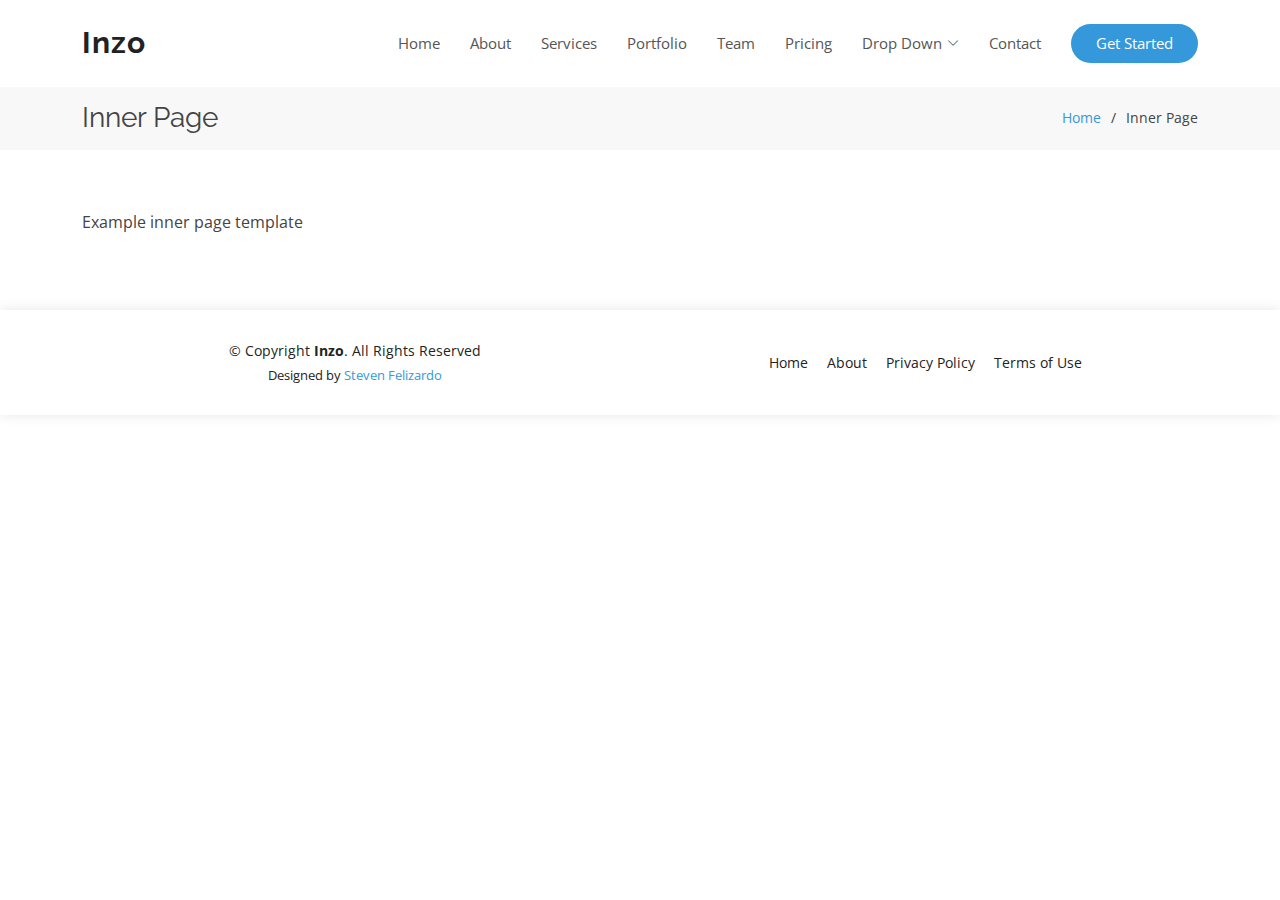
<file: inner-page.html>
<!DOCTYPE html>
<html lang="en">
  <head>
    <meta charset="utf-8" />
    <meta content="width=device-width, initial-scale=1.0" name="viewport" />

    <title>Inzo</title>
    <meta content="" name="description" />
    <meta content="" name="keywords" />

    <!-- Favicons -->
    <link href="assets/img/apple-touch-icon.png" rel="apple-touch-icon" />

    <!-- Google Fonts -->
    <link
      href="https://fonts.googleapis.com/css?family=Open+Sans:300,300i,400,400i,600,600i,700,700i|Raleway:300,300i,400,400i,500,500i,600,600i,700,700i|Poppins:300,300i,400,400i,500,500i,600,600i,700,700i"
      rel="stylesheet"
    />

    <!-- Vendor CSS Files -->
    <link href="assets/vendor/aos/aos.css" rel="stylesheet" />
    <link
      href="assets/vendor/bootstrap/css/bootstrap.min.css"
      rel="stylesheet"
    />
    <link
      href="assets/vendor/bootstrap-icons/bootstrap-icons.css"
      rel="stylesheet"
    />
    <link href="assets/vendor/boxicons/css/boxicons.min.css" rel="stylesheet" />
    <link
      href="assets/vendor/glightbox/css/glightbox.min.css"
      rel="stylesheet"
    />
    <link href="assets/vendor/remixicon/remixicon.css" rel="stylesheet" />
    <link href="assets/vendor/swiper/swiper-bundle.min.css" rel="stylesheet" />

    <!-- Template Main CSS File -->
    <link href="assets/css/style.css" rel="stylesheet" />

    <!-- =======================================================
  ======================================================== -->
  </head>

  <body>
    <!-- ======= Header ======= -->
    <header id="header" class="fixed-top d-flex align-items-center">
      <div class="container d-flex align-items-center justify-content-between">
        <div class="logo">
          <h1><a href="index.html">Inzo</a></h1>
          <!-- Uncomment below if you prefer to use an image logo -->
          <!-- <a href="index.html"><img src="assets/img/logo.png" alt="" class="img-fluid"></a>-->
        </div>

        <nav id="navbar" class="navbar">
          <ul>
            <li><a class="nav-link scrollto" href="#hero">Home</a></li>
            <li><a class="nav-link scrollto" href="#about">About</a></li>
            <li><a class="nav-link scrollto" href="#services">Services</a></li>
            <li>
              <a class="nav-link scrollto" href="#portfolio">Portfolio</a>
            </li>
            <li><a class="nav-link scrollto" href="#team">Team</a></li>
            <li><a class="nav-link scrollto" href="#pricing">Pricing</a></li>
            <li class="dropdown">
              <a href="#"
                ><span>Drop Down</span> <i class="bi bi-chevron-down"></i
              ></a>
              <ul>
                <li><a href="#">Drop Down 1</a></li>
                <li class="dropdown">
                  <a href="#"
                    ><span>Deep Drop Down</span>
                    <i class="bi bi-chevron-right"></i
                  ></a>
                  <ul>
                    <li><a href="#">Deep Drop Down 1</a></li>
                    <li><a href="#">Deep Drop Down 2</a></li>
                    <li><a href="#">Deep Drop Down 3</a></li>
                    <li><a href="#">Deep Drop Down 4</a></li>
                    <li><a href="#">Deep Drop Down 5</a></li>
                  </ul>
                </li>
                <li><a href="#">Drop Down 2</a></li>
                <li><a href="#">Drop Down 3</a></li>
                <li><a href="#">Drop Down 4</a></li>
              </ul>
            </li>
            <li><a class="nav-link scrollto" href="#contact">Contact</a></li>
            <li>
              <a class="getstarted scrollto" href="#about">Get Started</a>
            </li>
          </ul>
          <i class="bi bi-list mobile-nav-toggle"></i>
        </nav>
        <!-- .navbar -->
      </div>
    </header>
    <!-- End Header -->

    <main id="main">
      <!-- ======= Breadcrumbs Section ======= -->
      <section class="breadcrumbs">
        <div class="container">
          <div class="d-flex justify-content-between align-items-center">
            <h2>Inner Page</h2>
            <ol>
              <li><a href="index.html">Home</a></li>
              <li>Inner Page</li>
            </ol>
          </div>
        </div>
      </section>
      <!-- End Breadcrumbs Section -->

      <section class="inner-page">
        <div class="container">
          <p>Example inner page template</p>
        </div>
      </section>
    </main>
    <!-- End #main -->

    <!-- ======= Footer ======= -->
    <footer id="footer">
      <div class="container">
        <div class="row d-flex align-items-center">
          <div class="col-lg-6 text-lg-left text-center">
            <div class="copyright">
              &copy; Copyright <strong>Inzo</strong>. All Rights Reserved
            </div>
            <div class="credits">
              Designed by <a href="#">Steven Felizardo</a>
            </div>
          </div>
          <div class="col-lg-6">
            <nav class="footer-links text-lg-right text-center pt-2 pt-lg-0">
              <a href="#intro" class="scrollto">Home</a>
              <a href="#about" class="scrollto">About</a>
              <a href="#">Privacy Policy</a>
              <a href="#">Terms of Use</a>
            </nav>
          </div>
        </div>
      </div>
    </footer>
    <!-- End Footer -->

    <a
      href="#"
      class="back-to-top d-flex align-items-center justify-content-center"
      ><i class="bi bi-arrow-up-short"></i
    ></a>

    <!-- Vendor JS Files -->
    <script src="assets/vendor/purecounter/purecounter_vanilla.js"></script>
    <script src="assets/vendor/aos/aos.js"></script>
    <script src="assets/vendor/bootstrap/js/bootstrap.bundle.min.js"></script>
    <script src="assets/vendor/glightbox/js/glightbox.min.js"></script>
    <script src="assets/vendor/isotope-layout/isotope.pkgd.min.js"></script>
    <script src="assets/vendor/swiper/swiper-bundle.min.js"></script>
    <script src="assets/vendor/php-email-form/validate.js"></script>

    <!-- Template Main JS File -->
    <script src="assets/js/main.js"></script>
  </body>
</html>
</file>
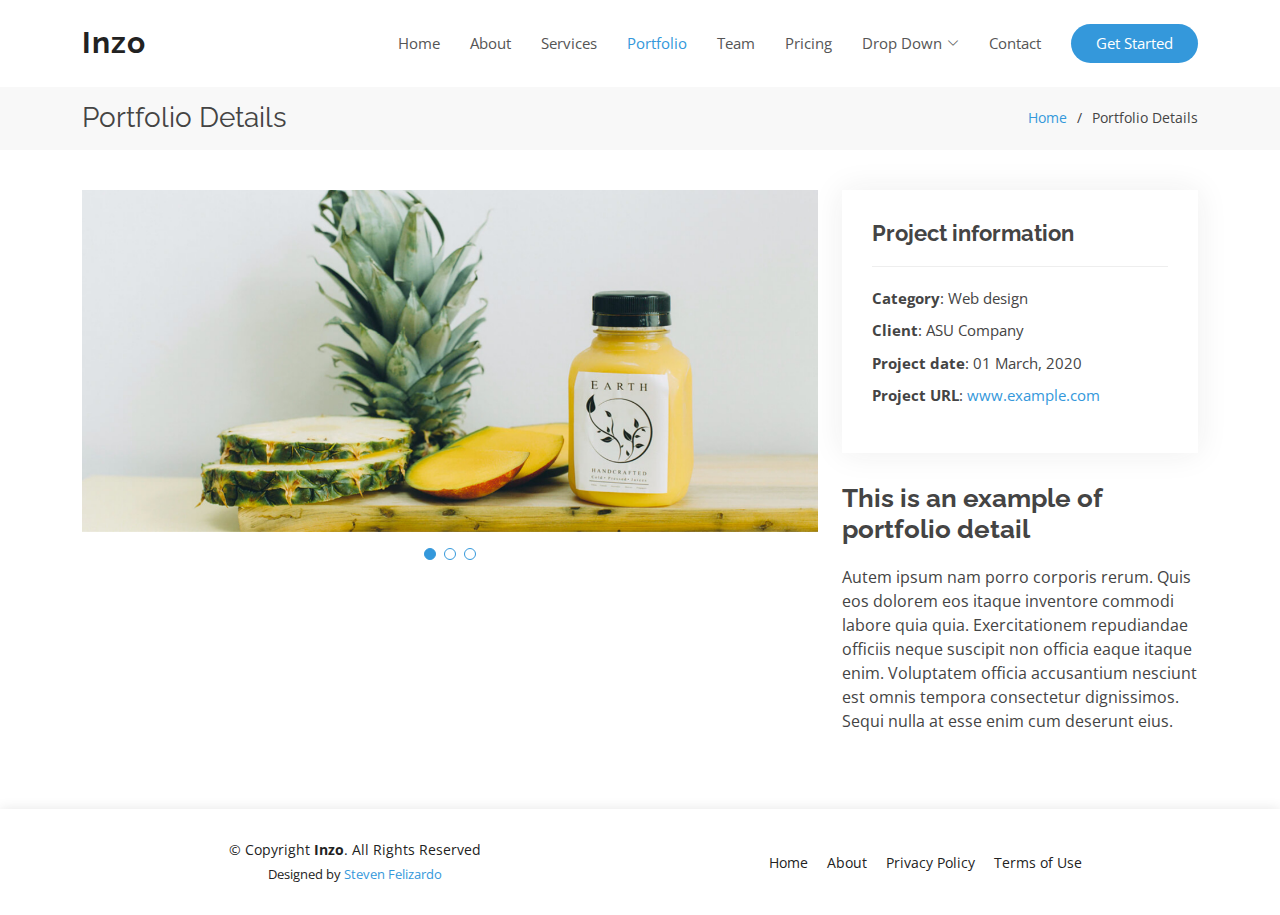
<file: portfolio-details.html>
<!DOCTYPE html>
<html lang="en">
  <head>
    <meta charset="utf-8" />
    <meta content="width=device-width, initial-scale=1.0" name="viewport" />

    <title>Inzo</title>
    <meta content="" name="description" />
    <meta content="" name="keywords" />

    <!-- Favicons -->
    <link href="assets/img/apple-touch-icon.png" rel="apple-touch-icon" />

    <!-- Google Fonts -->
    <link
      href="https://fonts.googleapis.com/css?family=Open+Sans:300,300i,400,400i,600,600i,700,700i|Raleway:300,300i,400,400i,500,500i,600,600i,700,700i|Poppins:300,300i,400,400i,500,500i,600,600i,700,700i"
      rel="stylesheet"
    />

    <!-- Vendor CSS Files -->
    <link href="assets/vendor/aos/aos.css" rel="stylesheet" />
    <link
      href="assets/vendor/bootstrap/css/bootstrap.min.css"
      rel="stylesheet"
    />
    <link
      href="assets/vendor/bootstrap-icons/bootstrap-icons.css"
      rel="stylesheet"
    />
    <link href="assets/vendor/boxicons/css/boxicons.min.css" rel="stylesheet" />
    <link
      href="assets/vendor/glightbox/css/glightbox.min.css"
      rel="stylesheet"
    />
    <link href="assets/vendor/remixicon/remixicon.css" rel="stylesheet" />
    <link href="assets/vendor/swiper/swiper-bundle.min.css" rel="stylesheet" />

    <!-- Template Main CSS File -->
    <link href="assets/css/style.css" rel="stylesheet" />

    <!-- =======================================================
  ======================================================== -->
  </head>

  <body>
    <!-- ======= Header ======= -->
    <header id="header" class="fixed-top d-flex align-items-center">
      <div class="container d-flex align-items-center justify-content-between">
        <div class="logo">
          <h1><a href="index.html">Inzo</a></h1>
          <!-- Uncomment below if you prefer to use an image logo -->
          <!-- <a href="index.html"><img src="assets/img/logo.png" alt="" class="img-fluid"></a>-->
        </div>

        <nav id="navbar" class="navbar">
          <ul>
            <li><a class="nav-link scrollto" href="#hero">Home</a></li>
            <li><a class="nav-link scrollto" href="#about">About</a></li>
            <li><a class="nav-link scrollto" href="#services">Services</a></li>
            <li>
              <a class="nav-link scrollto active" href="#portfolio"
                >Portfolio</a
              >
            </li>
            <li><a class="nav-link scrollto" href="#team">Team</a></li>
            <li><a class="nav-link scrollto" href="#pricing">Pricing</a></li>
            <li class="dropdown">
              <a href="#"
                ><span>Drop Down</span> <i class="bi bi-chevron-down"></i
              ></a>
              <ul>
                <li><a href="#">Drop Down 1</a></li>
                <li class="dropdown">
                  <a href="#"
                    ><span>Deep Drop Down</span>
                    <i class="bi bi-chevron-right"></i
                  ></a>
                  <ul>
                    <li><a href="#">Deep Drop Down 1</a></li>
                    <li><a href="#">Deep Drop Down 2</a></li>
                    <li><a href="#">Deep Drop Down 3</a></li>
                    <li><a href="#">Deep Drop Down 4</a></li>
                    <li><a href="#">Deep Drop Down 5</a></li>
                  </ul>
                </li>
                <li><a href="#">Drop Down 2</a></li>
                <li><a href="#">Drop Down 3</a></li>
                <li><a href="#">Drop Down 4</a></li>
              </ul>
            </li>
            <li><a class="nav-link scrollto" href="#contact">Contact</a></li>
            <li>
              <a class="getstarted scrollto" href="#about">Get Started</a>
            </li>
          </ul>
          <i class="bi bi-list mobile-nav-toggle"></i>
        </nav>
        <!-- .navbar -->
      </div>
    </header>
    <!-- End Header -->

    <main id="main">
      <!-- ======= Breadcrumbs ======= -->
      <section id="breadcrumbs" class="breadcrumbs">
        <div class="container">
          <div class="d-flex justify-content-between align-items-center">
            <h2>Portfolio Details</h2>
            <ol>
              <li><a href="index.html">Home</a></li>
              <li>Portfolio Details</li>
            </ol>
          </div>
        </div>
      </section>
      <!-- End Breadcrumbs -->

      <!-- ======= Portfolio Details Section ======= -->
      <section id="portfolio-details" class="portfolio-details">
        <div class="container">
          <div class="row gy-4">
            <div class="col-lg-8">
              <div class="portfolio-details-slider swiper">
                <div class="swiper-wrapper align-items-center">
                  <div class="swiper-slide">
                    <img
                      src="assets/img/portfolio/portfolio-details-1.jpg"
                      alt=""
                    />
                  </div>

                  <div class="swiper-slide">
                    <img
                      src="assets/img/portfolio/portfolio-details-2.jpg"
                      alt=""
                    />
                  </div>

                  <div class="swiper-slide">
                    <img
                      src="assets/img/portfolio/portfolio-details-3.jpg"
                      alt=""
                    />
                  </div>
                </div>
                <div class="swiper-pagination"></div>
              </div>
            </div>

            <div class="col-lg-4">
              <div class="portfolio-info">
                <h3>Project information</h3>
                <ul>
                  <li><strong>Category</strong>: Web design</li>
                  <li><strong>Client</strong>: ASU Company</li>
                  <li><strong>Project date</strong>: 01 March, 2020</li>
                  <li>
                    <strong>Project URL</strong>:
                    <a href="#">www.example.com</a>
                  </li>
                </ul>
              </div>
              <div class="portfolio-description">
                <h2>This is an example of portfolio detail</h2>
                <p>
                  Autem ipsum nam porro corporis rerum. Quis eos dolorem eos
                  itaque inventore commodi labore quia quia. Exercitationem
                  repudiandae officiis neque suscipit non officia eaque itaque
                  enim. Voluptatem officia accusantium nesciunt est omnis
                  tempora consectetur dignissimos. Sequi nulla at esse enim cum
                  deserunt eius.
                </p>
              </div>
            </div>
          </div>
        </div>
      </section>
      <!-- End Portfolio Details Section -->
    </main>
    <!-- End #main -->

    <!-- ======= Footer ======= -->
    <footer id="footer">
      <div class="container">
        <div class="row d-flex align-items-center">
          <div class="col-lg-6 text-lg-left text-center">
            <div class="copyright">
              &copy; Copyright <strong>Inzo</strong>. All Rights Reserved
            </div>
            <div class="credits">
              Designed by <a href="#">Steven Felizardo</a>
            </div>
          </div>
          <div class="col-lg-6">
            <nav class="footer-links text-lg-right text-center pt-2 pt-lg-0">
              <a href="#intro" class="scrollto">Home</a>
              <a href="#about" class="scrollto">About</a>
              <a href="#">Privacy Policy</a>
              <a href="#">Terms of Use</a>
            </nav>
          </div>
        </div>
      </div>
    </footer>
    <!-- End Footer -->

    <a
      href="#"
      class="back-to-top d-flex align-items-center justify-content-center"
      ><i class="bi bi-arrow-up-short"></i
    ></a>

    <!-- Vendor JS Files -->
    <script src="assets/vendor/purecounter/purecounter_vanilla.js"></script>
    <script src="assets/vendor/aos/aos.js"></script>
    <script src="assets/vendor/bootstrap/js/bootstrap.bundle.min.js"></script>
    <script src="assets/vendor/glightbox/js/glightbox.min.js"></script>
    <script src="assets/vendor/isotope-layout/isotope.pkgd.min.js"></script>
    <script src="assets/vendor/swiper/swiper-bundle.min.js"></script>
    <script src="assets/vendor/php-email-form/validate.js"></script>

    <!-- Template Main JS File -->
    <script src="assets/js/main.js"></script>
  </body>
</html>
</file>
<file: assets/css/style.css>
/*--------------------------------------------------------------
# General
--------------------------------------------------------------*/
body {
  font-family: "Open Sans", sans-serif;
  color: #444444;
}

a {
  color: #3498db;
  text-decoration: none;
}

a:hover {
  color: #5faee3;
  text-decoration: none;
}

h1,
h2,
h3,
h4,
h5,
h6 {
  font-family: "Raleway", sans-serif;
}

/*--------------------------------------------------------------
# Back to top button
--------------------------------------------------------------*/
.back-to-top {
  position: fixed;
  visibility: hidden;
  opacity: 0;
  right: 15px;
  bottom: 15px;
  z-index: 996;
  background: #3498db;
  width: 40px;
  height: 40px;
  border-radius: 4px;
  transition: all 0.4s;
}

.back-to-top i {
  font-size: 28px;
  color: #fff;
  line-height: 0;
}

.back-to-top:hover {
  background: #57aae1;
  color: #fff;
}

.back-to-top.active {
  visibility: visible;
  opacity: 1;
}

/*--------------------------------------------------------------
# Disable AOS delay on mobile
--------------------------------------------------------------*/
@media screen and (max-width: 768px) {
  [data-aos-delay] {
    transition-delay: 0 !important;
  }
}

/*--------------------------------------------------------------
# Header
--------------------------------------------------------------*/
#header {
  z-index: 997;
  transition: all 0.5s;
  padding: 22px 0;
  background: #fff;
}

#header.header-scrolled {
  box-shadow: 0px 2px 15px rgba(0, 0, 0, 0.1);
  padding: 12px 0;
}

#header .logo h1 {
  font-size: 30px;
  margin: 0;
  padding: 0;
  line-height: 1;
  font-weight: 700;
  letter-spacing: 1px;
}

#header .logo h1 a,
#header .logo h1 a:hover {
  color: #222222;
  text-decoration: none;
}

#header .logo img {
  padding: 0;
  margin: 0;
  max-height: 40px;
}

/*--------------------------------------------------------------
# Navigation Menu
--------------------------------------------------------------*/
/**
* Desktop Navigation 
*/
.navbar {
  padding: 0;
}

.navbar ul {
  margin: 0;
  padding: 0;
  display: flex;
  list-style: none;
  align-items: center;
}

.navbar li {
  position: relative;
}

.navbar a,
.navbar a:focus {
  display: flex;
  align-items: center;
  justify-content: space-between;
  padding: 10px 0 10px 30px;
  font-size: 15px;
  font-weight: 400;
  color: #555555;
  white-space: nowrap;
  transition: 0.3s;
}

.navbar a i,
.navbar a:focus i {
  font-size: 12px;
  line-height: 0;
  margin-left: 5px;
}

.navbar a:hover,
.navbar .active,
.navbar .active:focus,
.navbar li:hover > a {
  color: #3498db;
}

.navbar .getstarted,
.navbar .getstarted:focus {
  background: #3498db;
  padding: 8px 25px;
  margin-left: 30px;
  border-radius: 50px;
  color: #fff;
}

.navbar .getstarted:hover,
.navbar .getstarted:focus:hover {
  color: #fff;
  background: #4aa3df;
}

.navbar .dropdown ul {
  display: block;
  position: absolute;
  left: 30px;
  top: calc(100% + 30px);
  margin: 0;
  padding: 10px 0;
  z-index: 99;
  opacity: 0;
  visibility: hidden;
  background: #fff;
  box-shadow: 0px 0px 30px rgba(127, 137, 161, 0.25);
  transition: 0.3s;
  border-radius: 4px;
}

.navbar .dropdown ul li {
  min-width: 200px;
}

.navbar .dropdown ul a {
  padding: 10px 20px;
  font-size: 14px;
}

.navbar .dropdown ul a i {
  font-size: 12px;
}

.navbar .dropdown ul a:hover,
.navbar .dropdown ul .active:hover,
.navbar .dropdown ul li:hover > a {
  color: #3498db;
}

.navbar .dropdown:hover > ul {
  opacity: 1;
  top: 100%;
  visibility: visible;
}

.navbar .dropdown .dropdown ul {
  top: 0;
  left: calc(100% - 30px);
  visibility: hidden;
}

.navbar .dropdown .dropdown:hover > ul {
  opacity: 1;
  top: 0;
  left: 100%;
  visibility: visible;
}

@media (max-width: 1366px) {
  .navbar .dropdown .dropdown ul {
    left: -90%;
  }

  .navbar .dropdown .dropdown:hover > ul {
    left: -100%;
  }
}

/**
* Mobile Navigation 
*/
.mobile-nav-toggle {
  color: #222222;
  font-size: 28px;
  cursor: pointer;
  display: none;
  line-height: 0;
  transition: 0.5s;
}

.mobile-nav-toggle.bi-x {
  color: #fff;
}

@media (max-width: 991px) {
  .mobile-nav-toggle {
    display: block;
  }

  .navbar ul {
    display: none;
  }
}

.navbar-mobile {
  position: fixed;
  overflow: hidden;
  top: 0;
  right: 0;
  left: 0;
  bottom: 0;
  background: rgba(9, 9, 9, 0.9);
  transition: 0.3s;
  z-index: 999;
}

.navbar-mobile .mobile-nav-toggle {
  position: absolute;
  top: 15px;
  right: 15px;
}

.navbar-mobile ul {
  display: block;
  position: absolute;
  top: 55px;
  right: 15px;
  bottom: 15px;
  left: 15px;
  padding: 10px 0;
  border-radius: 8px;
  background-color: #fff;
  overflow-y: auto;
  transition: 0.3s;
}

.navbar-mobile a,
.navbar-mobile a:focus {
  padding: 10px 20px;
  font-size: 15px;
  color: #222222;
}

.navbar-mobile a:hover,
.navbar-mobile .active,
.navbar-mobile li:hover > a {
  color: #3498db;
}

.navbar-mobile .getstarted,
.navbar-mobile .getstarted:focus {
  margin: 15px;
}

.navbar-mobile .dropdown ul {
  position: static;
  display: none;
  margin: 10px 20px;
  padding: 10px 0;
  z-index: 99;
  opacity: 1;
  visibility: visible;
  background: #fff;
  box-shadow: 0px 0px 30px rgba(127, 137, 161, 0.25);
}

.navbar-mobile .dropdown ul li {
  min-width: 200px;
}

.navbar-mobile .dropdown ul a {
  padding: 10px 20px;
}

.navbar-mobile .dropdown ul a i {
  font-size: 12px;
}

.navbar-mobile .dropdown ul a:hover,
.navbar-mobile .dropdown ul .active:hover,
.navbar-mobile .dropdown ul li:hover > a {
  color: #3498db;
}

.navbar-mobile .dropdown > .dropdown-active {
  display: block;
}

/*--------------------------------------------------------------
# Hero Section
--------------------------------------------------------------*/
#hero {
  width: 100%;
  height: 70vh;
  margin-top: 70px;
}

#hero h1 {
  margin: 0 0 10px 0;
  font-size: 48px;
  font-weight: 700;
  line-height: 56px;
  color: black;
}

#hero h2 {
  color: #484848;
  margin-bottom: 50px;
  font-size: 24px;
}

#hero .btn-get-started {
  font-family: "Raleway", sans-serif;
  font-weight: 500;
  font-size: 16px;
  letter-spacing: 1px;
  display: inline-block;
  padding: 10px 30px;
  border-radius: 50px;
  transition: 0.5s;
  color: #3498db;
  border: 2px solid #3498db;
}

#hero .btn-get-started:hover {
  background: #3498db;
  color: #fff;
}

#hero .animated {
  animation: up-down 2s ease-in-out infinite alternate-reverse both;
}

@media (min-width: 1024px) {
  #hero {
    background-attachment: fixed;
  }
}

@media (max-width: 991px) {
  #hero {
    height: 100vh;
  }

  #hero .animated {
    animation: none;
  }

  #hero .hero-img {
    text-align: center;
  }

  #hero .hero-img img {
    width: 50%;
  }
}

@media (max-width: 768px) {
  #hero {
    margin-top: 20px;
  }

  #hero h1 {
    font-size: 28px;
    line-height: 36px;
  }

  #hero h2 {
    font-size: 18px;
    line-height: 24px;
    margin-bottom: 30px;
  }

  #hero .hero-img img {
    width: 70%;
  }
}

@media (max-width: 575px) {
  #hero .hero-img img {
    width: 80%;
  }
}

@keyframes up-down {
  0% {
    transform: translateY(10px);
  }

  100% {
    transform: translateY(-10px);
  }
}

/*--------------------------------------------------------------
# Sections General
--------------------------------------------------------------*/
section {
  padding: 60px 0;
  overflow: hidden;
}

.section-bg {
  background-color: #f7fbfe;
}

.section-title {
  text-align: center;
  padding-bottom: 30px;
}

.section-title h2 {
  font-size: 32px;
  font-weight: bold;
  text-transform: uppercase;
  position: relative;
  color: #222222;
}

.section-title h2::before,
.section-title h2::after {
  content: "";
  width: 50px;
  height: 2px;
  background: #3498db;
  display: inline-block;
}

.section-title h2::before {
  margin: 0 15px 10px 0;
}

.section-title h2::after {
  margin: 0 0 10px 15px;
}

.section-title p {
  margin: 15px 0 0 0;
}

/*--------------------------------------------------------------
# Clients
--------------------------------------------------------------*/
.clients {
  background: #f3f9fd;
  padding: 10px 0;
  text-align: center;
}

.clients .col-lg-2 {
  display: flex;
  align-items: center;
  justify-content: center;
}

.clients img {
  width: 50%;
  filter: grayscale(100);
  transition: all 0.4s ease-in-out;
  display: inline-block;
  padding: 10px 0;
}

.clients img:hover {
  filter: none;
  transform: scale(1.1);
}

@media (max-width: 768px) {
  .clients img {
    width: 40%;
  }
}

@media (max-width: 575px) {
  .clients img {
    width: 30%;
  }
}

/*--------------------------------------------------------------
# About Us
--------------------------------------------------------------*/
.about .content h3 {
  font-weight: 600;
  font-size: 26px;
}

.about .content ul {
  list-style: none;
  padding: 0;
}

.about .content ul li {
  padding-left: 28px;
  position: relative;
}

.about .content ul li + li {
  margin-top: 10px;
}

.about .content ul i {
  position: absolute;
  left: 0;
  top: 2px;
  font-size: 20px;
  color: #3498db;
  line-height: 1;
}

.about .content p:last-child {
  margin-bottom: 0;
}

.about .content .btn-learn-more {
  font-family: "Raleway", sans-serif;
  font-weight: 600;
  font-size: 14px;
  letter-spacing: 1px;
  display: inline-block;
  padding: 12px 32px;
  border-radius: 50px;
  transition: 0.3s;
  line-height: 1;
  color: #3498db;
  animation-delay: 0.8s;
  margin-top: 6px;
  border: 2px solid #3498db;
}

.about .content .btn-learn-more:hover {
  background: #3498db;
  color: #fff;
  text-decoration: none;
}

/*--------------------------------------------------------------
# Counts
--------------------------------------------------------------*/
.counts {
  padding-top: 0;
}

.counts .content {
  padding: 0;
}

.counts .content h3 {
  font-weight: 700;
  font-size: 34px;
  color: #222222;
}

.counts .content p {
  margin-bottom: 0;
}

.counts .content .count-box {
  padding: 20px 0;
  width: 100%;
}

.counts .content .count-box i {
  display: block;
  font-size: 36px;
  color: #3498db;
  float: left;
  line-height: 0;
}

.counts .content .count-box span {
  font-size: 36px;
  line-height: 30px;
  display: block;
  font-weight: 700;
  color: #222222;
  margin-left: 50px;
}

.counts .content .count-box p {
  padding: 15px 0 0 0;
  margin: 0 0 0 50px;
  font-family: "Raleway", sans-serif;
  font-size: 14px;
  color: #484848;
}

.counts .content .count-box a {
  font-weight: 600;
  display: block;
  margin-top: 20px;
  color: #484848;
  font-size: 15px;
  font-family: "Poppins", sans-serif;
  transition: ease-in-out 0.3s;
}

.counts .content .count-box a:hover {
  color: #6f6f6f;
}

@media (max-width: 1024px) {
  .counts .image {
    text-align: center;
  }

  .counts .image img {
    max-width: 70%;
  }
}

@media (max-width: 667px) {
  .counts .image img {
    max-width: 100%;
  }
}

/*--------------------------------------------------------------
# Services
--------------------------------------------------------------*/
.services .icon-box {
  padding: 30px;
  position: relative;
  overflow: hidden;
  background: #fff;
  box-shadow: 0 0 29px 0 rgba(68, 88, 144, 0.12);
  transition: all 0.3s ease-in-out;
  border-radius: 8px;
  z-index: 1;
}

.services .icon-box::before {
  content: "";
  position: absolute;
  background: #e1f0fa;
  right: -60px;
  top: -40px;
  width: 100px;
  height: 100px;
  border-radius: 50px;
  transition: all 0.3s;
  z-index: -1;
}

.services .icon-box:hover::before {
  background: #3498db;
  right: 0;
  top: 0;
  width: 100%;
  height: 100%;
  border-radius: 0px;
}

.services .icon {
  margin: 0 auto 20px auto;
  padding-top: 10px;
  display: inline-block;
  text-align: center;
  border-radius: 50%;
  width: 60px;
  height: 60px;
  background: #3498db;
  transition: all 0.3s ease-in-out;
}

.services .icon i {
  font-size: 36px;
  line-height: 1;
  color: #fff;
}

.services .title {
  font-weight: 700;
  margin-bottom: 15px;
  font-size: 18px;
}

.services .title a {
  color: #111;
}

.services .description {
  font-size: 15px;
  line-height: 28px;
  margin-bottom: 0;
}

.services .icon-box:hover .title a,
.services .icon-box:hover .description {
  color: #fff;
}

.services .icon-box:hover .icon {
  background: #fff;
}

.services .icon-box:hover .icon i {
  color: #3498db;
}

/*--------------------------------------------------------------
# More Services
--------------------------------------------------------------*/
.more-services {
  padding-top: 20px;
}

.more-services .card {
  border: 0;
  padding: 160px 20px 20px 20px;
  position: relative;
  width: 100%;
  background-size: cover;
  background-repeat: no-repeat;
  background-position: center center;
}

.more-services .card-body {
  z-index: 10;
  background: rgba(255, 255, 255, 0.9);
  padding: 15px 30px;
  box-shadow: 0px 2px 15px rgba(0, 0, 0, 0.1);
  transition: 0.3s;
  transition: ease-in-out 0.4s;
  border-radius: 5px;
}

.more-services .card-title {
  font-weight: 700;
  text-align: center;
  margin-bottom: 15px;
}

.more-services .card-title a {
  color: #222222;
}

.more-services .card-text {
  color: #5e5e5e;
}

.more-services .read-more a {
  color: #777777;
  text-transform: uppercase;
  font-weight: 600;
  font-size: 12px;
  transition: 0.4s;
}

.more-services .read-more a:hover {
  text-decoration: underline;
}

.more-services .card:hover .card-body {
  background: #3498db;
}

.more-services .card:hover .read-more a,
.more-services .card:hover .card-title,
.more-services .card:hover .card-title a,
.more-services .card:hover .card-text {
  color: #fff;
}

/*--------------------------------------------------------------
# Features
--------------------------------------------------------------*/
.features .icon-box {
  display: flex;
  align-items: center;
  padding: 20px;
  background: #f6f6f6;
  transition: ease-in-out 0.3s;
}

.features .icon-box i {
  font-size: 32px;
  padding-right: 10px;
  line-height: 1;
}

.features .icon-box h3 {
  font-weight: 700;
  margin: 0;
  padding: 0;
  line-height: 1;
  font-size: 16px;
}

.features .icon-box h3 a {
  color: #222222;
  transition: ease-in-out 0.3s;
}

.features .icon-box h3 a:hover {
  color: #3498db;
}

.features .icon-box:hover {
  background: #eef7fc;
}

/*--------------------------------------------------------------
# Testimonials
--------------------------------------------------------------*/
.testimonials .testimonial-wrap {
  padding-left: 50px;
}

.testimonials .testimonials-carousel,
.testimonials .testimonials-slider {
  overflow: hidden;
}

.testimonials .testimonial-item {
  box-sizing: content-box;
  padding: 30px 30px 30px 60px;
  margin: 30px 15px;
  min-height: 200px;
  box-shadow: 0px 2px 12px rgba(0, 0, 0, 0.08);
  position: relative;
  background: #fff;
}

.testimonials .testimonial-item .testimonial-img {
  width: 90px;
  border-radius: 10px;
  border: 6px solid #fff;
  position: absolute;
  left: -45px;
}

.testimonials .testimonial-item h3 {
  font-size: 18px;
  font-weight: bold;
  margin: 10px 0 5px 0;
  color: #111;
}

.testimonials .testimonial-item h4 {
  font-size: 14px;
  color: #999;
  margin: 0;
}

.testimonials .testimonial-item .quote-icon-left,
.testimonials .testimonial-item .quote-icon-right {
  color: #e1f0fa;
  font-size: 26px;
}

.testimonials .testimonial-item .quote-icon-left {
  display: inline-block;
  left: -5px;
  position: relative;
}

.testimonials .testimonial-item .quote-icon-right {
  display: inline-block;
  right: -5px;
  position: relative;
  top: 10px;
}

.testimonials .testimonial-item p {
  font-style: italic;
  margin: 15px auto 15px auto;
}

.testimonials .swiper-pagination {
  margin-top: 20px;
  position: relative;
}

.testimonials .swiper-pagination .swiper-pagination-bullet {
  width: 12px;
  height: 12px;
  background-color: #fff;
  opacity: 1;
  border: 1px solid #3498db;
}

.testimonials .swiper-pagination .swiper-pagination-bullet-active {
  background-color: #3498db;
}

@media (max-width: 767px) {
  .testimonials .testimonial-wrap {
    padding-left: 0;
  }

  .testimonials .testimonials-carousel,
  .testimonials .testimonials-slider {
    overflow: hidden;
  }

  .testimonials .testimonial-item {
    padding: 30px;
    margin: 15px;
  }

  .testimonials .testimonial-item .testimonial-img {
    position: static;
    left: auto;
  }
}

/*--------------------------------------------------------------
# Portfolio
--------------------------------------------------------------*/
.portfolio .portfolio-item {
  margin-bottom: 30px;
}

.portfolio #portfolio-flters {
  padding: 0;
  margin: 0 auto 20px auto;
  list-style: none;
  text-align: center;
}

.portfolio #portfolio-flters li {
  cursor: pointer;
  display: inline-block;
  padding: 8px 15px 10px 15px;
  font-size: 14px;
  font-weight: 600;
  line-height: 1;
  text-transform: uppercase;
  color: #222222;
  margin-bottom: 5px;
  transition: all 0.3s ease-in-out;
  border-radius: 3px;
}

.portfolio #portfolio-flters li:hover,
.portfolio #portfolio-flters li.filter-active {
  color: #fff;
  background: #3498db;
}

.portfolio #portfolio-flters li:last-child {
  margin-right: 0;
}

.portfolio .portfolio-wrap {
  transition: 0.3s;
  position: relative;
  overflow: hidden;
  z-index: 1;
  background: rgba(34, 34, 34, 0.6);
}

.portfolio .portfolio-wrap::before {
  content: "";
  background: rgba(34, 34, 34, 0.6);
  position: absolute;
  left: 0;
  right: 0;
  top: 0;
  bottom: 0;
  transition: all ease-in-out 0.3s;
  z-index: 2;
  opacity: 0;
}

.portfolio .portfolio-wrap img {
  transition: all ease-in-out 0.3s;
}

.portfolio .portfolio-wrap .portfolio-info {
  opacity: 0;
  position: absolute;
  top: 0;
  left: 0;
  right: 0;
  bottom: 0;
  z-index: 3;
  transition: all ease-in-out 0.3s;
  display: flex;
  flex-direction: column;
  justify-content: flex-end;
  align-items: flex-start;
  padding: 20px;
}

.portfolio .portfolio-wrap .portfolio-info h4 {
  font-size: 20px;
  color: #fff;
  font-weight: 600;
}

.portfolio .portfolio-wrap .portfolio-info p {
  color: rgba(255, 255, 255, 0.7);
  font-size: 14px;
  text-transform: uppercase;
  padding: 0;
  margin: 0;
  font-style: italic;
}

.portfolio .portfolio-wrap .portfolio-links {
  text-align: center;
  z-index: 4;
}

.portfolio .portfolio-wrap .portfolio-links a {
  color: #fff;
  margin: 0 5px 0 0;
  font-size: 28px;
  display: inline-block;
  transition: 0.3s;
}

.portfolio .portfolio-wrap .portfolio-links a:hover {
  color: #3498db;
}

.portfolio .portfolio-wrap:hover::before {
  opacity: 1;
}

.portfolio .portfolio-wrap:hover img {
  transform: scale(1.2);
}

.portfolio .portfolio-wrap:hover .portfolio-info {
  opacity: 1;
}

/*--------------------------------------------------------------
# Portfolio Details
--------------------------------------------------------------*/
.portfolio-details {
  padding-top: 40px;
}

.portfolio-details .portfolio-details-slider img {
  width: 100%;
}

.portfolio-details .portfolio-details-slider .swiper-pagination {
  margin-top: 20px;
  position: relative;
}

.portfolio-details
  .portfolio-details-slider
  .swiper-pagination
  .swiper-pagination-bullet {
  width: 12px;
  height: 12px;
  background-color: #fff;
  opacity: 1;
  border: 1px solid #3498db;
}

.portfolio-details
  .portfolio-details-slider
  .swiper-pagination
  .swiper-pagination-bullet-active {
  background-color: #3498db;
}

.portfolio-details .portfolio-info {
  padding: 30px;
  box-shadow: 0px 0 30px rgba(34, 34, 34, 0.08);
}

.portfolio-details .portfolio-info h3 {
  font-size: 22px;
  font-weight: 700;
  margin-bottom: 20px;
  padding-bottom: 20px;
  border-bottom: 1px solid #eee;
}

.portfolio-details .portfolio-info ul {
  list-style: none;
  padding: 0;
  font-size: 15px;
}

.portfolio-details .portfolio-info ul li + li {
  margin-top: 10px;
}

.portfolio-details .portfolio-description {
  padding-top: 30px;
}

.portfolio-details .portfolio-description h2 {
  font-size: 26px;
  font-weight: 700;
  margin-bottom: 20px;
}

.portfolio-details .portfolio-description p {
  padding: 0;
}

/*--------------------------------------------------------------
# Team
--------------------------------------------------------------*/
.team .member {
  margin-bottom: 20px;
  overflow: hidden;
  text-align: center;
  border-radius: 5px;
  background: #fff;
  box-shadow: 0px 2px 15px rgba(0, 0, 0, 0.1);
}

.team .member .member-img {
  position: relative;
  overflow: hidden;
}

.team .member .social {
  position: absolute;
  left: 0;
  bottom: 0;
  right: 0;
  height: 40px;
  opacity: 0;
  transition: ease-in-out 0.3s;
  background: rgba(255, 255, 255, 0.85);
  display: inline-flex;
  justify-content: center;
  align-items: center;
}

.team .member .social a {
  transition: color 0.3s;
  color: #222222;
  margin: 0 10px;
  display: inline-flex;
  justify-content: center;
  align-items: center;
}

.team .member .social a i {
  line-height: 0;
}

.team .member .social a:hover {
  color: #3498db;
}

.team .member .social i {
  font-size: 18px;
  margin: 0 2px;
}

.team .member .member-info {
  padding: 25px 15px;
}

.team .member .member-info h4 {
  font-weight: 700;
  margin-bottom: 5px;
  font-size: 18px;
  color: #222222;
}

.team .member .member-info span {
  display: block;
  font-size: 13px;
  font-weight: 400;
  color: #aaaaaa;
}

.team .member .member-info p {
  font-style: italic;
  font-size: 14px;
  line-height: 26px;
  color: #777777;
}

.team .member:hover .social {
  opacity: 1;
}

/*--------------------------------------------------------------
# Pricing
--------------------------------------------------------------*/
.pricing .box {
  padding: 20px;
  background: #f9f9f9;
  text-align: center;
  border-radius: 8px;
  position: relative;
  overflow: hidden;
  border: 2px solid #f9f9f9;
}

.pricing .box h3 {
  font-weight: 400;
  padding: 15px;
  margin-top: 15px;
  font-size: 18px;
  font-weight: 600;
  color: #222222;
}

.pricing .box h4 {
  font-size: 42px;
  color: #3498db;
  font-weight: 500;
  font-family: "Open Sans", sans-serif;
  margin-bottom: 20px;
}

.pricing .box h4 sup {
  font-size: 20px;
  top: -15px;
  left: -3px;
}

.pricing .box h4 span {
  color: #bababa;
  font-size: 16px;
  font-weight: 300;
}

.pricing .box ul {
  padding: 0;
  list-style: none;
  color: #222222;
  text-align: center;
  line-height: 20px;
  font-size: 14px;
}

.pricing .box ul li {
  padding-bottom: 16px;
}

.pricing .box ul i {
  color: #3498db;
  font-size: 18px;
  padding-right: 4px;
}

.pricing .box ul .na {
  color: #ccc;
  text-decoration: line-through;
}

.pricing .box .btn-wrap {
  padding: 15px;
  text-align: center;
}

.pricing .box .btn-buy {
  display: inline-block;
  padding: 10px 40px 12px 40px;
  border-radius: 50px;
  border: 2px solid #3498db;
  color: #3498db;
  font-size: 14px;
  font-weight: 400;
  font-family: "Raleway", sans-serif;
  font-weight: 600;
  transition: 0.3s;
}

.pricing .box .btn-buy:hover {
  background: #3498db;
  color: #fff;
}

.pricing .recommended {
  border-color: #3498db;
}

.pricing .recommended .btn-buy {
  background: #3498db;
  color: #fff;
}

.pricing .recommended .btn-buy:hover {
  background: #2383c4;
  border-color: #2383c4;
}

/*--------------------------------------------------------------
# F.A.Q
--------------------------------------------------------------*/
.faq .faq-item {
  margin: 20px 0;
  padding: 20px 0;
  border-bottom: 1px solid #eeeeee;
}

.faq .faq-item i {
  color: #8bc4ea;
  font-size: 24px;
  float: left;
  line-height: 0;
  padding: 13px 0 0 0;
  margin: 0;
}

.faq .faq-item h4 {
  font-size: 16px;
  line-height: 26px;
  font-weight: 500;
  margin: 0 0 10px 32px;
  font-family: "Poppins", sans-serif;
}

.faq .faq-item p {
  font-size: 15px;
}

/*--------------------------------------------------------------
# Contact
--------------------------------------------------------------*/
.contact .contact-about h3 {
  font-size: 28px;
  margin: 0 0 10px 0;
  padding: 0;
  line-height: 1;
  font-weight: 700;
  letter-spacing: 1px;
  color: #222222;
}

.contact .contact-about p {
  font-size: 14px;
  line-height: 24px;
  font-family: "Raleway", sans-serif;
  color: #888;
}

.contact .social-links {
  padding-bottom: 20px;
}

.contact .social-links a {
  font-size: 18px;
  display: inline-block;
  background: #fff;
  color: #3498db;
  line-height: 1;
  padding: 8px 0;
  margin-right: 4px;
  border-radius: 50%;
  text-align: center;
  width: 36px;
  height: 36px;
  transition: 0.3s;
  border: 1px solid #3498db;
}

.contact .social-links a:hover {
  background: #3498db;
  color: #fff;
}

.contact .info {
  color: #444444;
}

.contact .info i {
  font-size: 32px;
  color: #3498db;
  float: left;
  line-height: 1;
}

.contact .info p {
  padding: 0 0 10px 42px;
  line-height: 28px;
  font-size: 14px;
}

.contact .php-email-form .error-message {
  display: none;
  color: #fff;
  background: #ed3c0d;
  text-align: left;
  padding: 15px;
  font-weight: 600;
}

.contact .php-email-form .error-message br + br {
  margin-top: 25px;
}

.contact .php-email-form .sent-message {
  display: none;
  color: #fff;
  background: #18d26e;
  text-align: center;
  padding: 15px;
  font-weight: 600;
}

.contact .php-email-form .loading {
  display: none;
  background: #fff;
  text-align: center;
  padding: 15px;
}

.contact .php-email-form .loading:before {
  content: "";
  display: inline-block;
  border-radius: 50%;
  width: 24px;
  height: 24px;
  margin: 0 10px -6px 0;
  border: 3px solid #18d26e;
  border-top-color: #eee;
  animation: animate-loading 1s linear infinite;
}

.contact .php-email-form .form-group {
  margin-bottom: 20px;
}

.contact .php-email-form input,
.contact .php-email-form textarea {
  border-radius: 0;
  box-shadow: none;
  font-size: 14px;
  padding: 10px 15px;
}

.contact .php-email-form input:focus,
.contact .php-email-form textarea:focus {
  border-color: #3498db;
}

.contact .php-email-form button[type="submit"] {
  background: #3498db;
  border: 0;
  padding: 10px 24px;
  color: #fff;
  transition: 0.4s;
  border-radius: 50px;
}

.contact .php-email-form button[type="submit"]:hover {
  background: #2383c4;
}

@keyframes animate-loading {
  0% {
    transform: rotate(0deg);
  }

  100% {
    transform: rotate(360deg);
  }
}

/*--------------------------------------------------------------
# Breadcrumbs
--------------------------------------------------------------*/
.breadcrumbs {
  padding: 15px 0;
  background: #f8f8f8;
  min-height: 40px;
  margin-top: 86px;
}

@media (max-width: 992px) {
  .breadcrumbs {
    margin-top: 72px;
  }
}

.breadcrumbs h2 {
  font-size: 28px;
  font-weight: 400;
  margin: 0;
}

.breadcrumbs ol {
  display: flex;
  flex-wrap: wrap;
  list-style: none;
  padding: 0;
  margin: 0;
  font-size: 14px;
}

@media (max-width: 992px) {
  .breadcrumbs ol {
    margin-top: 10px;
  }
}

.breadcrumbs ol li + li {
  padding-left: 10px;
}

.breadcrumbs ol li + li::before {
  display: inline-block;
  padding-right: 10px;
  color: #3c3c3c;
  content: "/";
}

@media (max-width: 768px) {
  .breadcrumbs .d-flex {
    display: block !important;
  }

  .breadcrumbs ol {
    display: block;
  }

  .breadcrumbs ol li {
    display: inline-block;
  }
}

/*--------------------------------------------------------------
# Footer
--------------------------------------------------------------*/
#footer {
  background: #fff;
  box-shadow: 0px 0px 12px 0px rgba(0, 0, 0, 0.1);
  padding: 30px 0;
  color: #222222;
  font-size: 14px;
}

#footer .credits {
  font-size: 13px;
  padding-top: 5px;
  color: #222222;
}

#footer .footer-links a {
  color: #222222;
  padding-left: 15px;
}

#footer .footer-links a:first-child {
  padding-left: 0;
}

#footer .footer-links a:hover {
  color: #3498db;
}
</file>
